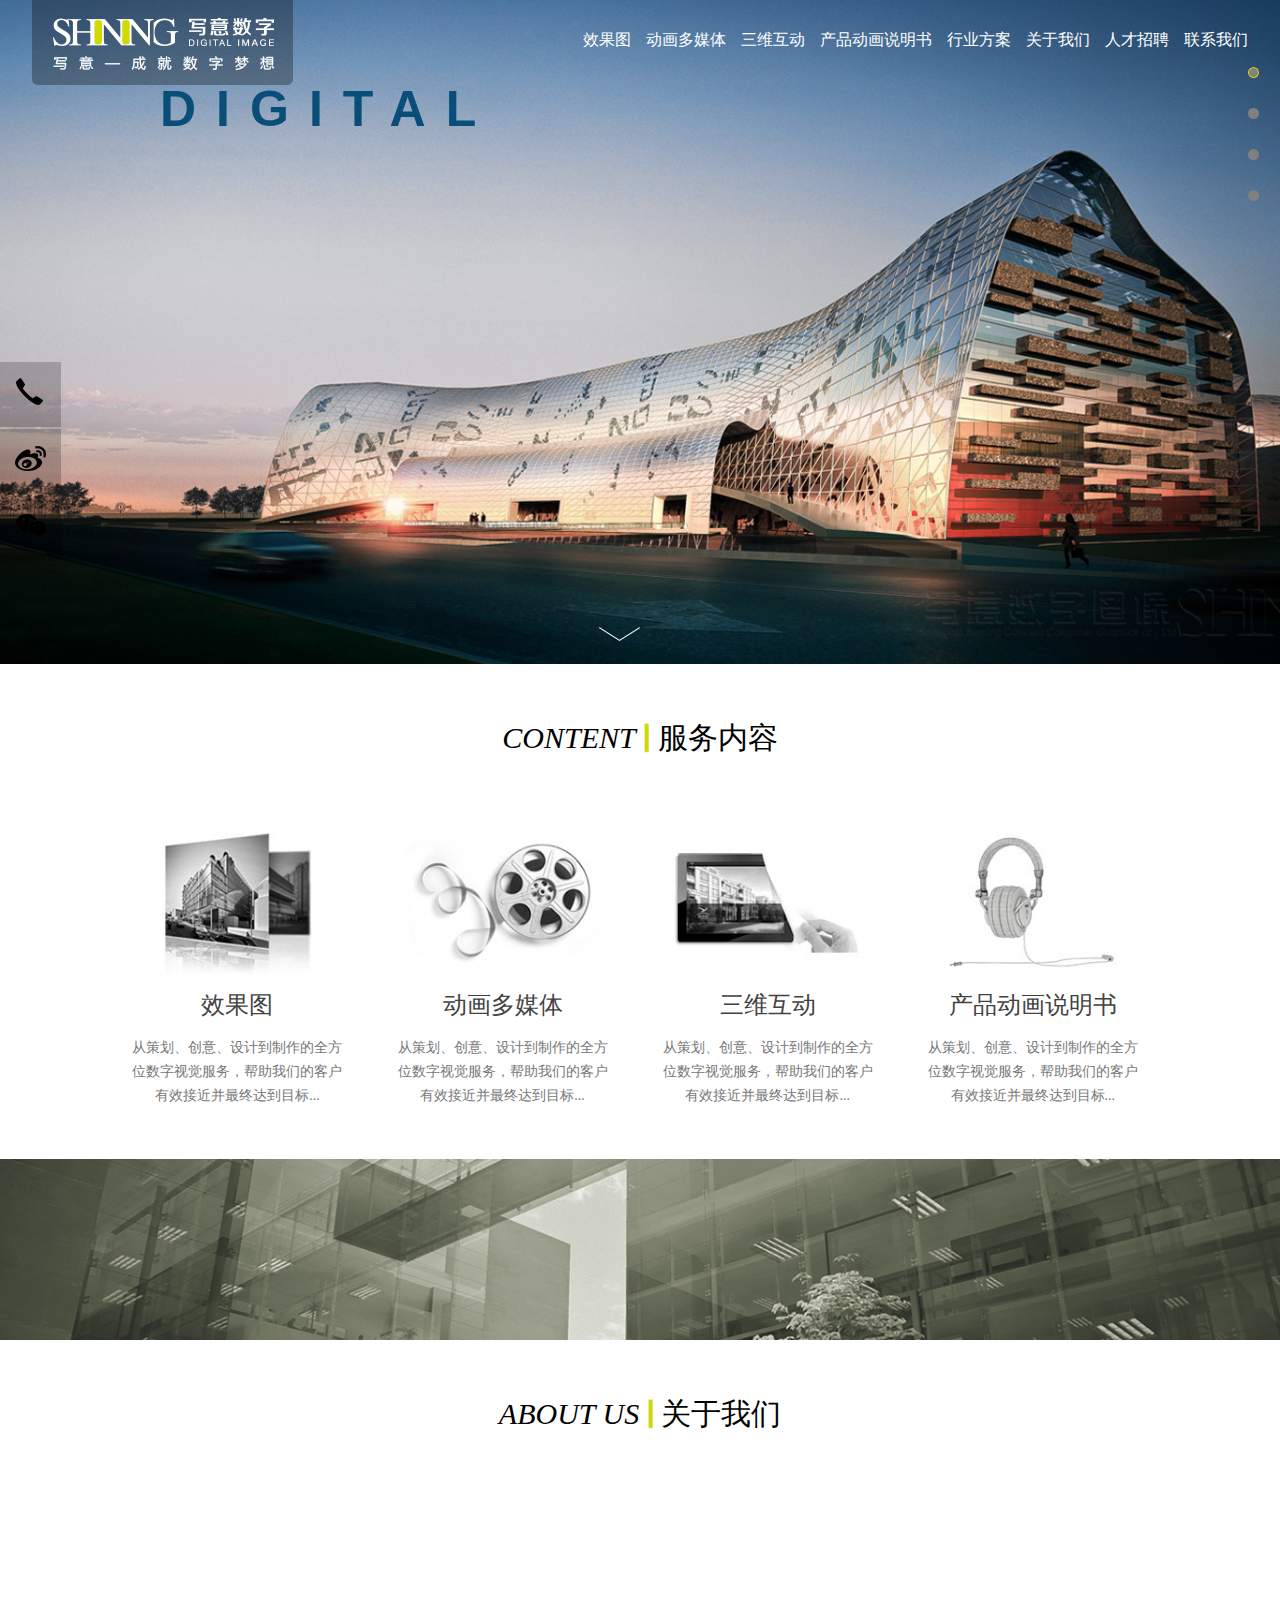
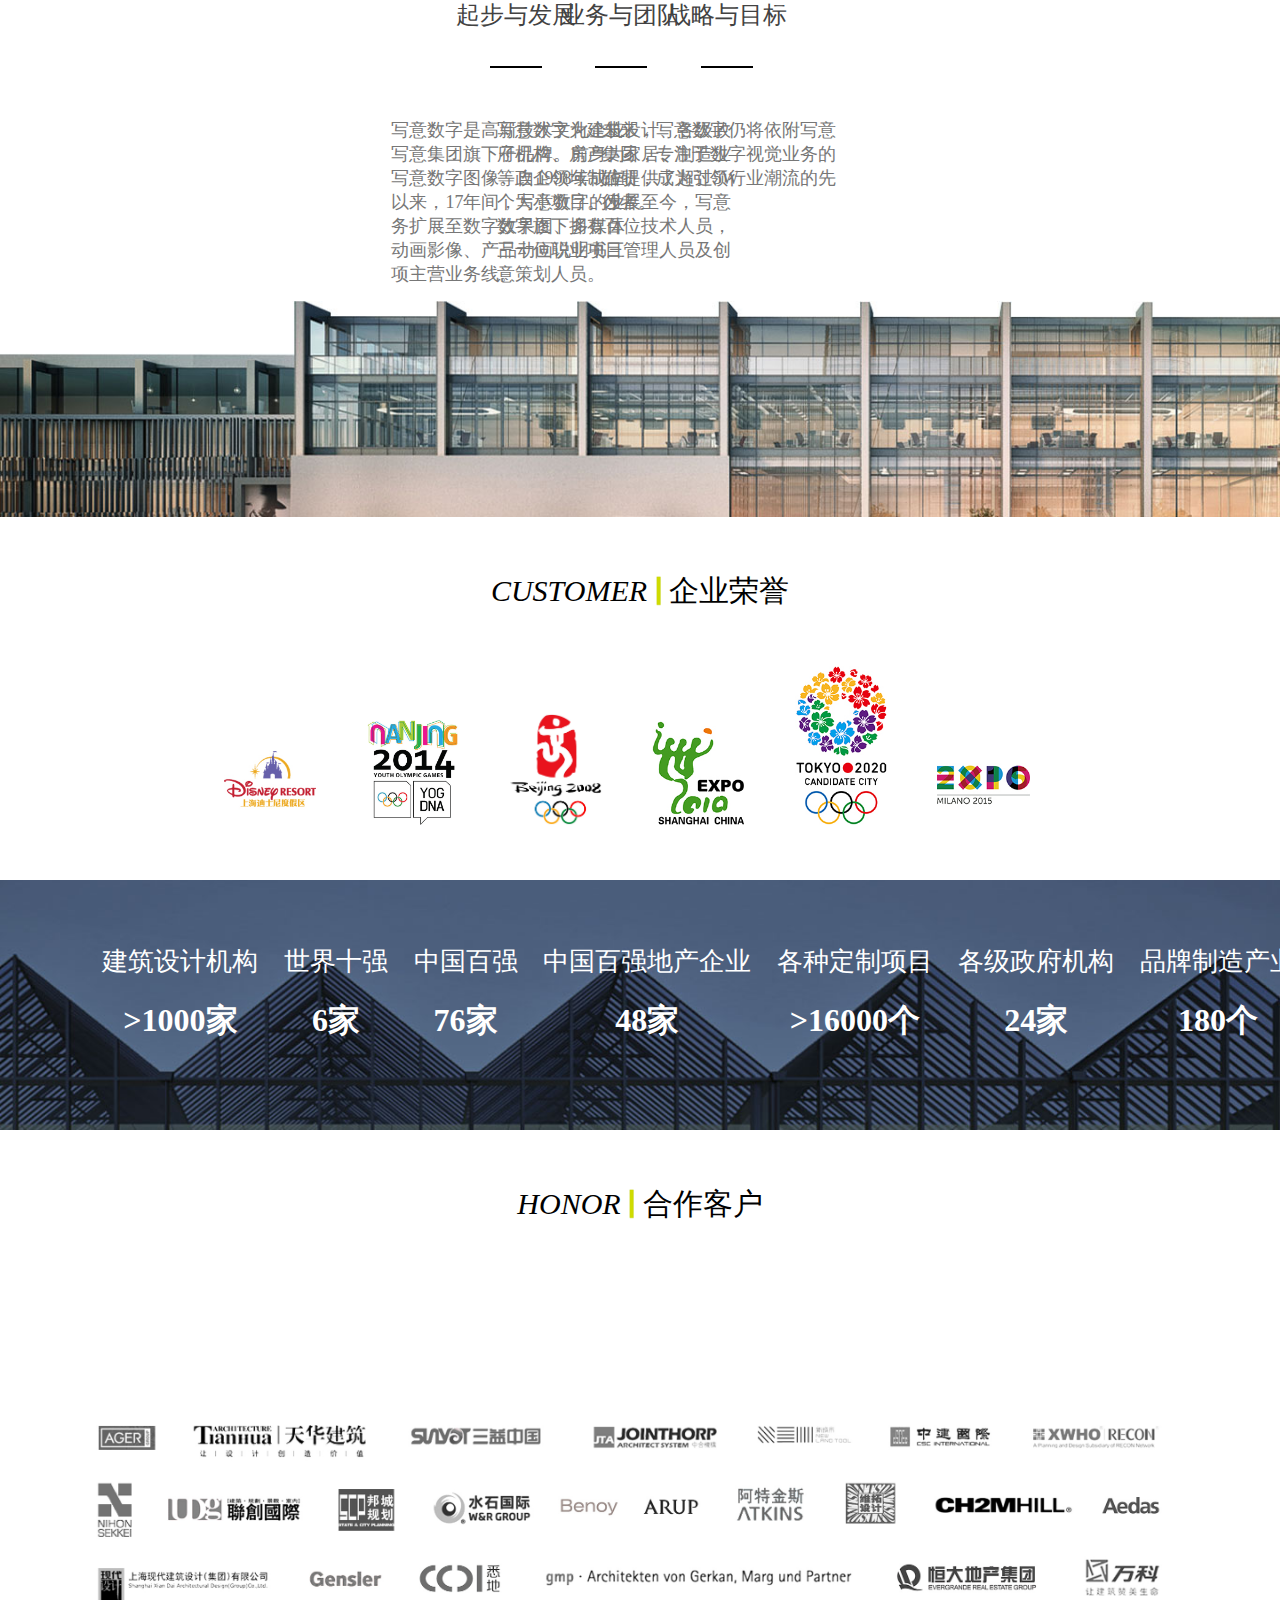
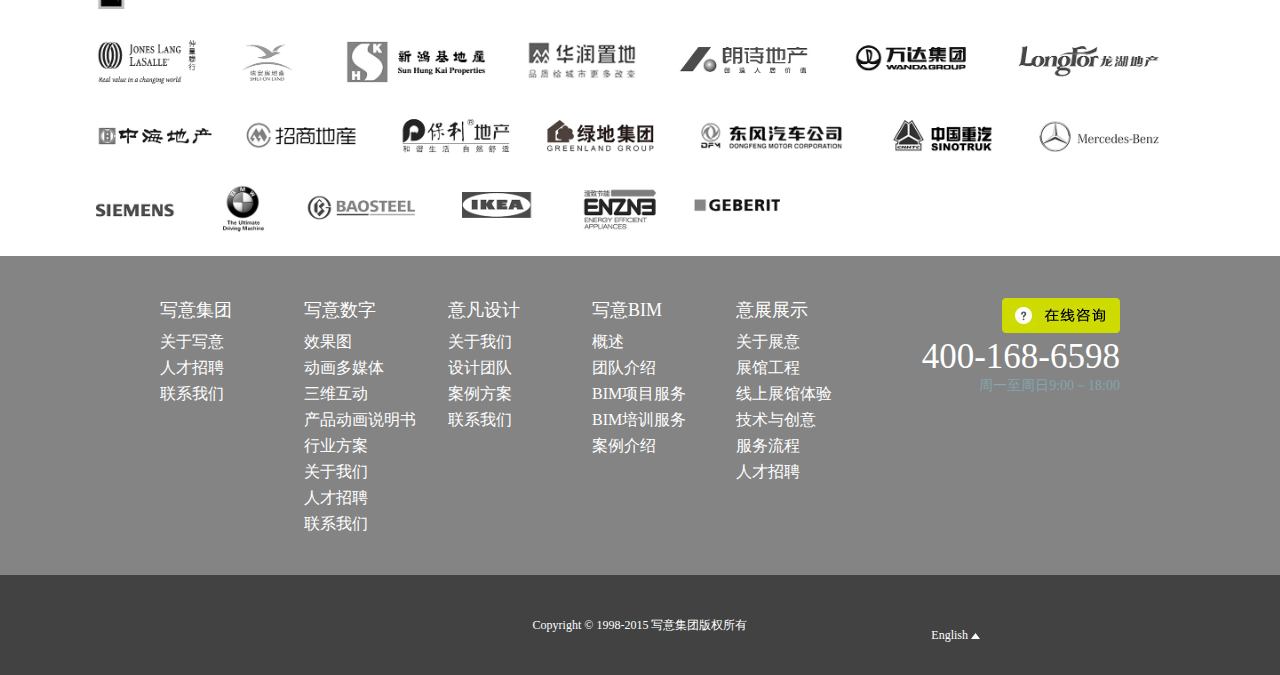
<file: index.html>
<!DOCTYPE html>
<html lang="en">
<head>
	<meta charset="UTF-8">
	<title>写意数字</title>
	<link rel="stylesheet" type="text/css" href="css/index_style.css">
</head>
<body>
	<div id="wrap">
		<!-- 导航页 -->
		<div id="banner_wrap">
			<!-- 图片 -->
			<div id="banner">
				<a class="banner_a_opac">
					<img src="images1/banner.jpg">
				</a>
				<a>
					<img src="images1/banner.jpg">
				</a>
				<a>
					<img src="images1/banner.jpg">
				</a>
				<a>
					<img src="images1/banner.jpg">
				</a>
			</div>
			<!-- 文字logo -->
			<div id="logo_text">
				<span class="aniw">DIGITAL</span>
			</div>
			<!-- 右边按钮 -->
			<ul id="btn">
				<li class="btn_select"></li>
				<li></li>
				<li></li>
				<li></li>
			</ul>
			<!-- 导航栏 -->
			<div id="nav_wrap">
				<a href="index.html">
					<img src="images1/logo.png">
				</a>
				<ul class="nav">
					<li><a href="affect.html">效果图</a></li>
					<li><a href="animation.html">动画多媒体</a></li>
					<li><a href="interaction.html">三维互动</a></li>
					<li><a href="specification.html">产品动画说明书</a></li>
					<li><a href="scheme.html">行业方案</a></li>
					<li><a href="http://5.xieyibim.applinzi.com/about.html">关于我们</a></li>
					<li><a href="http://5.xieyibim.applinzi.com/recruitment.html">人才招聘</a></li>
					<li><a href="http://5.xieyibim.applinzi.com/contact.html">联系我们</a></li>
				</ul>
				<!-- 隐藏导航栏 -->
				<div id="meno">
					<img src="images1/nav.png">
					<ul class="meno_nav">
					<li><a href="affect.html">效果图</a></li>
					<li><a href="animation.html">动画多媒体</a></li>
					<li><a href="interaction.html">三维互动</a></li>
					<li><a href="specification.html">产品动画说明书</a></li>
					<li><a href="scheme.html">行业方案</a></li>
					<li><a href="http://5.xieyibim.applinzi.com/about.html">关于我们</a></li>
					<li><a href="http://5.xieyibim.applinzi.com/recruitment.html">人才招聘</a></li>
					<li><a href="http://5.xieyibim.applinzi.com/contact.html">联系我们</a></li>
				</ul>
				</div>
			</div>
			<!-- 下标箭头 -->
		<div id="foot">
			<img src="images1/to_bottom.png">
		</div>
		</div>
		<!-- 联系我们 -->
		<div id="fiext">
			<ul>
				<li>
					<img src="images1/contact_01.png">
					<div class="box">
						<div id="box_t"></div>
						<div id="box_h">
							<span>联系我们</span>
							<div id="guanbi">
								<img src="images1/guanbi.jpg">
							</div>
						</div>
						<div id="box_m">
							<form>
								<p>
								<input type="text" value="姓名*：">
								</p>
								<p>
								<input type="text" value="固定电话：">
								</p>
								<p>
								<input type="text" value="手机号：">
								</p>
								<p>
								<input type="text" value="电子邮件：">
								</p>
								<p>
									<textarea></textarea>
								</p>
							</form>
							<div id="fasong">
								<img src="images1/button.jpg">
							</div>
						</div>
					</div>
				</li>
				<li>
					<img src="images1/contact_02.png">
					<div class="box">
						<div id="box_t"></div>
						<div id="box_h">
							<span>联系我们</span>
							<div id="guanbi">
								<img src="images1/guanbi.jpg">
							</div>
						</div>
						<div id="ewm1">
							<img src="imgs1/qr.png">
						</div>
					</div>
				</li>
				<li>
					<img src="images1/contact_03.png">
					<div class="box">
						<div id="box_t"></div>
						<div id="box_h">
							<span>联系我们</span>
							<div id="guanbi">
								<img src="images1/guanbi.jpg">
							</div>
						</div>
						<div id="ewm2">
							<img src="imgs1/wx.jpg">
						</div>
					</div>
				</li>
			</ul>
		</div>
		
		<!-- 服务内容 -->
		<div id="con_wrap" class="con_wrap">
			<div id="content">
				<span class="span1">
					<em>CONTENT</em>
					<img src="images1/title_bg.jpg">
					服务内容
				</span>
				<ul id="fw">
					<li class="last">
						<a href="">
							<img src="imgs2/s_item1.jpg">
							<img src="imgs2/s_item11.jpg" class="imgs">
							<span>效果图</span>
							<p>从策划、创意、设计到制作的全方位数字视觉服务，帮助我们的客户有效接近并最终达到目标...
							</p>
						</a>
					</li>
					<li class="last">
						<a href="">
							<img src="imgs2/s_item2.jpg">
							<img src="imgs2/s_item22.jpg" class="imgs">
						
							<span>动画多媒体</span>
							<p>从策划、创意、设计到制作的全方位数字视觉服务，帮助我们的客户有效接近并最终达到目标...
							</p>
						</a>
					</li>
					<li class="last">
						<a href="">
							<img src="imgs2/s_item3.jpg">
							<img src="imgs2/s_item33.jpg" class="imgs">
						
							<span>三维互动</span>
							<p>从策划、创意、设计到制作的全方位数字视觉服务，帮助我们的客户有效接近并最终达到目标...
							</p>
						</a>
					</li>
					<li class="last">
						<a href="">
							<img src="imgs2/s_item4.jpg">
							<img src="imgs2/s_item44.jpg" class="imgs">
						
							<span>产品动画说明书</span>
							<p>从策划、创意、设计到制作的全方位数字视觉服务，帮助我们的客户有效接近并最终达到目标...
							</p>
						</a>
					</li>
				</ul>
			</div>
			<div id="contents">
				<img src="images1/tu_01.jpg">
			</div>
		</div>
		<!-- 关于我们 -->
		<div id="con_wrap" class="con_wrap">
			<div id="content">
				<span class="span1">
					<em>ABOUT US</em>
					<img src="images1/title_bg.jpg">
					关于我们
				</span>
				<ul id="gy">
					<li>
						<a href="">
							<span>起步与发展</span>
						</a>
							<div class="link"></div>
							<p>写意数字是高新技术文化企业写意集团旗下子品牌。前身为写意数字图像。自1998年成立以来，17年间，写意数字的业务扩展至数字效果图、多媒体动画影像、产品动画说明书三项主营业务线。
							</p>
					
					</li>
					<li>
						<a href="">
							<span>业务与团队</span>
						</a>
						<div class="link"></div>
							<p>写意数字为建筑设计、各级政府机构、房产、家居、制造业等政企领域制作提供了超过5W个大小项目。发展至今，写意数字旗下拥有百位技术人员，三十位职业项目管理人员及创意策划人员。
							</p>
					</li>
					<li>
						<a href="">
							<span>战略与目标</span>
						</a>
						<div class="link"></div>
							<p>未来，写意数字仍将依附写意集团，专注于数字视觉业务的钻研，成为引领行业潮流的先行者。
							</p>
						
					</li>
				</ul>
			</div>
			<div id="contents">
				<img src="images1/tu_02.jpg">
			</div>
		</div>
		<!-- 企业荣誉 -->
		<div id="con_wrap" class="con_wrap">
			<div id="content">
				<span class="span1">
					<em>CUSTOMER</em>
					<img src="images1/title_bg.jpg">
					企业荣誉
				</span>
				<ul id="hy">
					<li>
						<img src="images1/hlogo1.jpg"  width="150" height="160">
					</li>
					<li>
						<img src="images1/hlogo2.jpg"  width="150" height="160">
					</li>
					<li>
						<img src="images1/hlogo3.jpg"  width="150" height="160">
					</li>
					<li>
						<img src="images1/hlogo4.jpg"  width="150" height="160">
					</li>
					<li>
						<img src="images1/hlogo5.jpg" width="150" height="160">
					</li>
					<li>
						<img src="images1/hlogo6.jpg" width="150" height="160">
					</li>
				</ul>
			</div>
			<div id="contents">
				<img src="images1/tu_03.jpg">
				<ul>
					<li><p>建筑设计机构</p>
						<span>>1000家</span>
					</li>
					<li><p>世界十强</p>
						<span>6家</span>
					</li>
					<li><p>中国百强</p>
						<span>76家</span>
					</li>
					<li><p>中国百强地产企业</p>
						<span>48家</span>
					</li>
					<li><p>各种定制项目</p>
						<span>>16000个</span>
					</li>
					<li><p>各级政府机构</p>
						<span>24家</span>
					</li>
					<li><p>品牌制造产业</p>
						<span>180个</span>
					</li>
				</ul>
			</div>
		</div>
		<!-- 合作客户 -->
		<div id="con_wrap" class="con_wrap">
			<div id="content">
				<span class="span1">
					<em>HONOR</em>
					<img src="images1/title_bg.jpg">
					合作客户
				</span>
			<div id="contents3">
				<img src="images1/logo_pic.jpg">
			</div>
			</div>
		</div>
		<!-- 尾部 -->
		<div id="footer">
			<div id="footer_con">
				
				<dl>
					<dt><a href="###">写意集团</a></dt>
					<dd><a href="###">关于写意</a></dd>
					<dd><a href="###">人才招聘</a></dd>
					<dd><a href="###">联系我们</a></dd>
				</dl>
				
				<dl>
					<dt><a href="index.html">写意数字</a></dt>
					<dd><a href="affect.html">效果图</a></dd>
					<dd><a href="animation.html">动画多媒体</a></dd>
					<dd><a href="interaction.html">三维互动</a></dd>
					<dd><a href="specification.html">产品动画说明书</a></dd>
					<dd><a href="scheme.html">行业方案</a></dd>
					<dd><a href="###">关于我们</a></dd>
					<dd><a href="###">人才招聘</a></dd>
					<dd><a href="###">联系我们</a></dd>
				</dl>
				
				<dl>
					<dt><a href="###">意凡设计</a></dt>
					<dd><a href="###">关于我们</a></dd>
					<dd><a href="###">设计团队</a></dd>
					<dd><a href="###">案例方案</a></dd>
					<dd><a href="###">联系我们</a></dd>
				</dl>
				
				<dl>
					<dt><a href="###">写意BIM</a></dt>
					<dd><a href="###">概述</a></dd>
					<dd><a href="###">团队介绍</a></dd>
					<dd><a href="###">BIM项目服务</a></dd>
					<dd><a href="###">BIM培训服务</a></dd>
					<dd><a href="###">案例介绍</a></dd>
				</dl> 
				
				<dl> 
					<dt><a href="###">意展展示</a></dt>
					<dd><a href="###">关于展意</a></dd>
					<dd><a href="###">展馆工程</a></dd>
					<dd><a href="###">线上展馆体验</a></dd>
					<dd><a href="###">技术与创意</a></dd>
					<dd><a href="###">服务流程</a></dd>
					<dd><a href="###">人才招聘</a></dd>
				</dl>
				<div id="footer_r">
					<img src="images1/zixun.jpg">
					<span>400-168-6598</span>
					<p>周一至周日9:00－18:00</p>
				</div>
			</div>
			<div id="footer_btn">
					<img src="images1/top.png">
			</div>
		</div> 
		<div id="copyright">
			<p>Copyright © 1998-2015 写意集团版权所有</p>
			<div>
				<a href="">
					English
					<img src="images1/qiehuan.jpg">
				</a>
			</div>
		</div>
	</div>
	
</body>
<script type="text/javascript" src="js/jquery-3.1.1.min.js"></script>
<script type="text/javascript" src="js/index.js"></script>
</html>
</file>
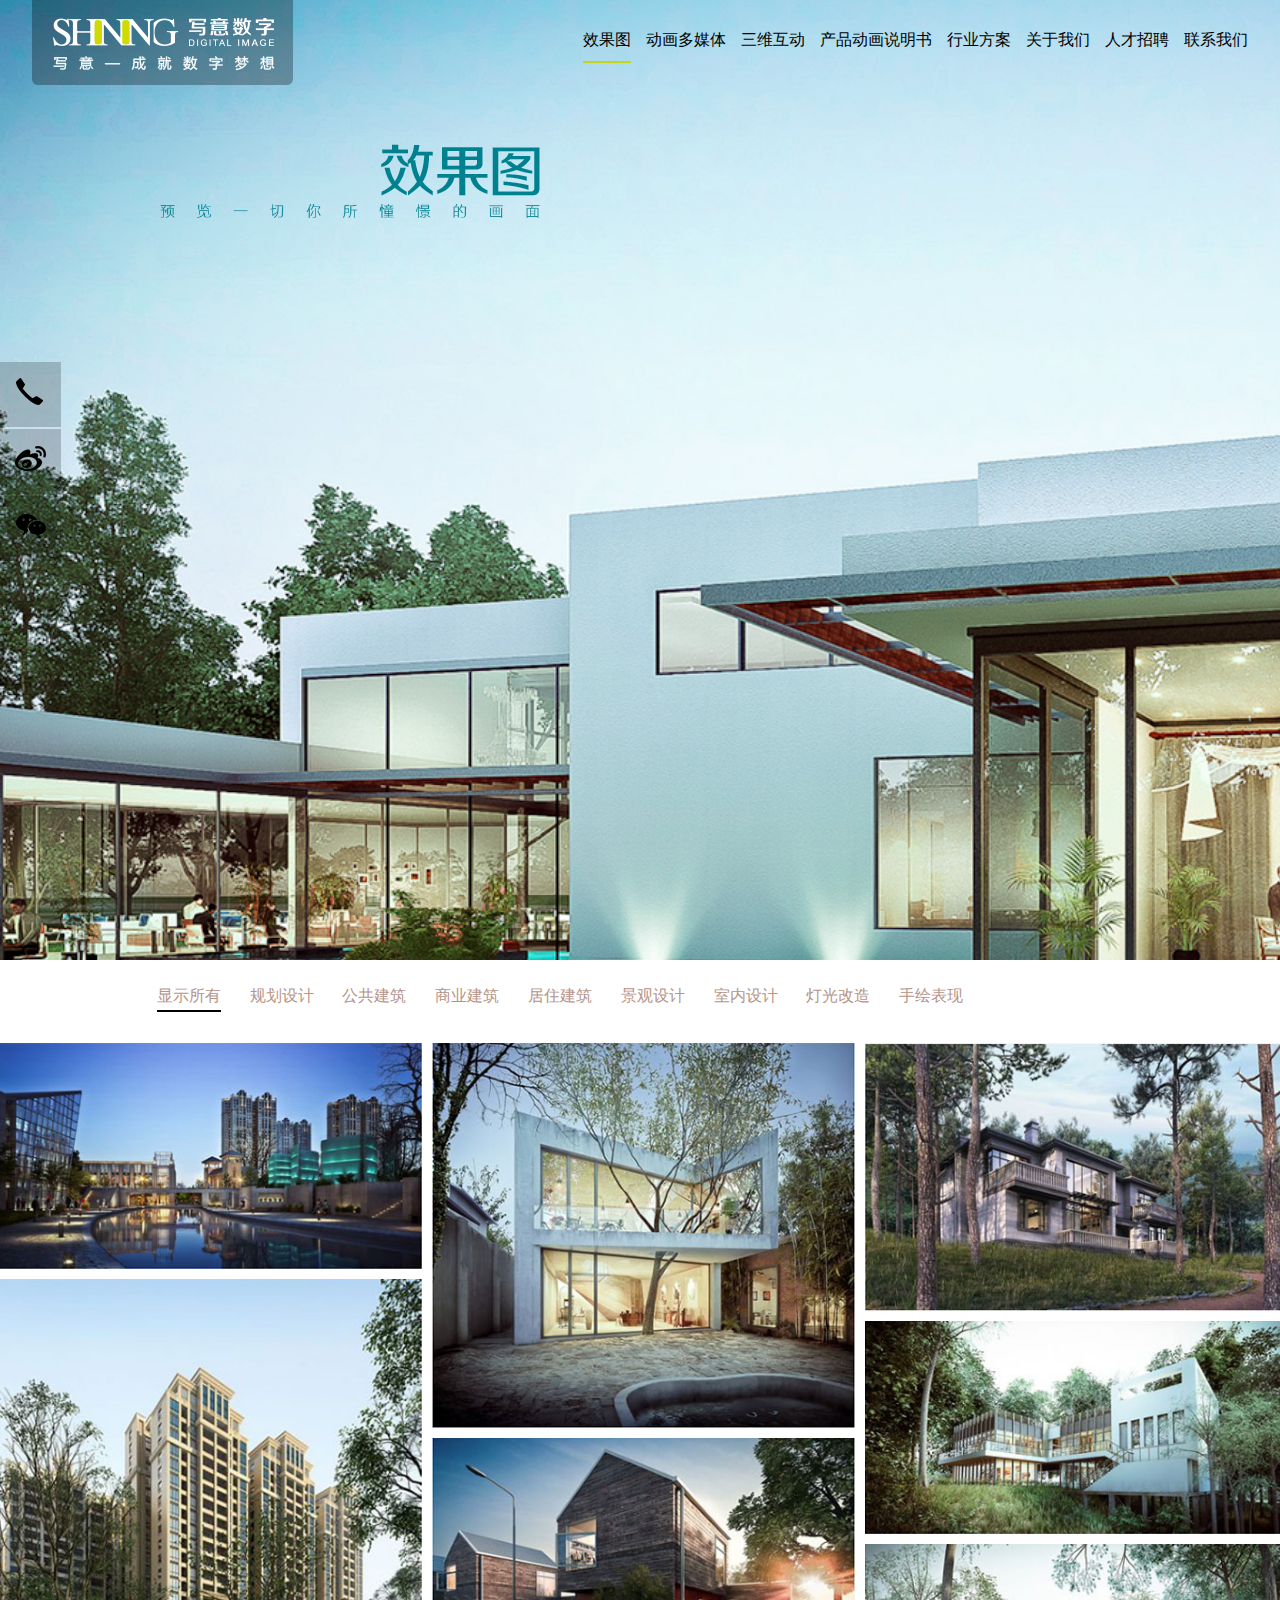
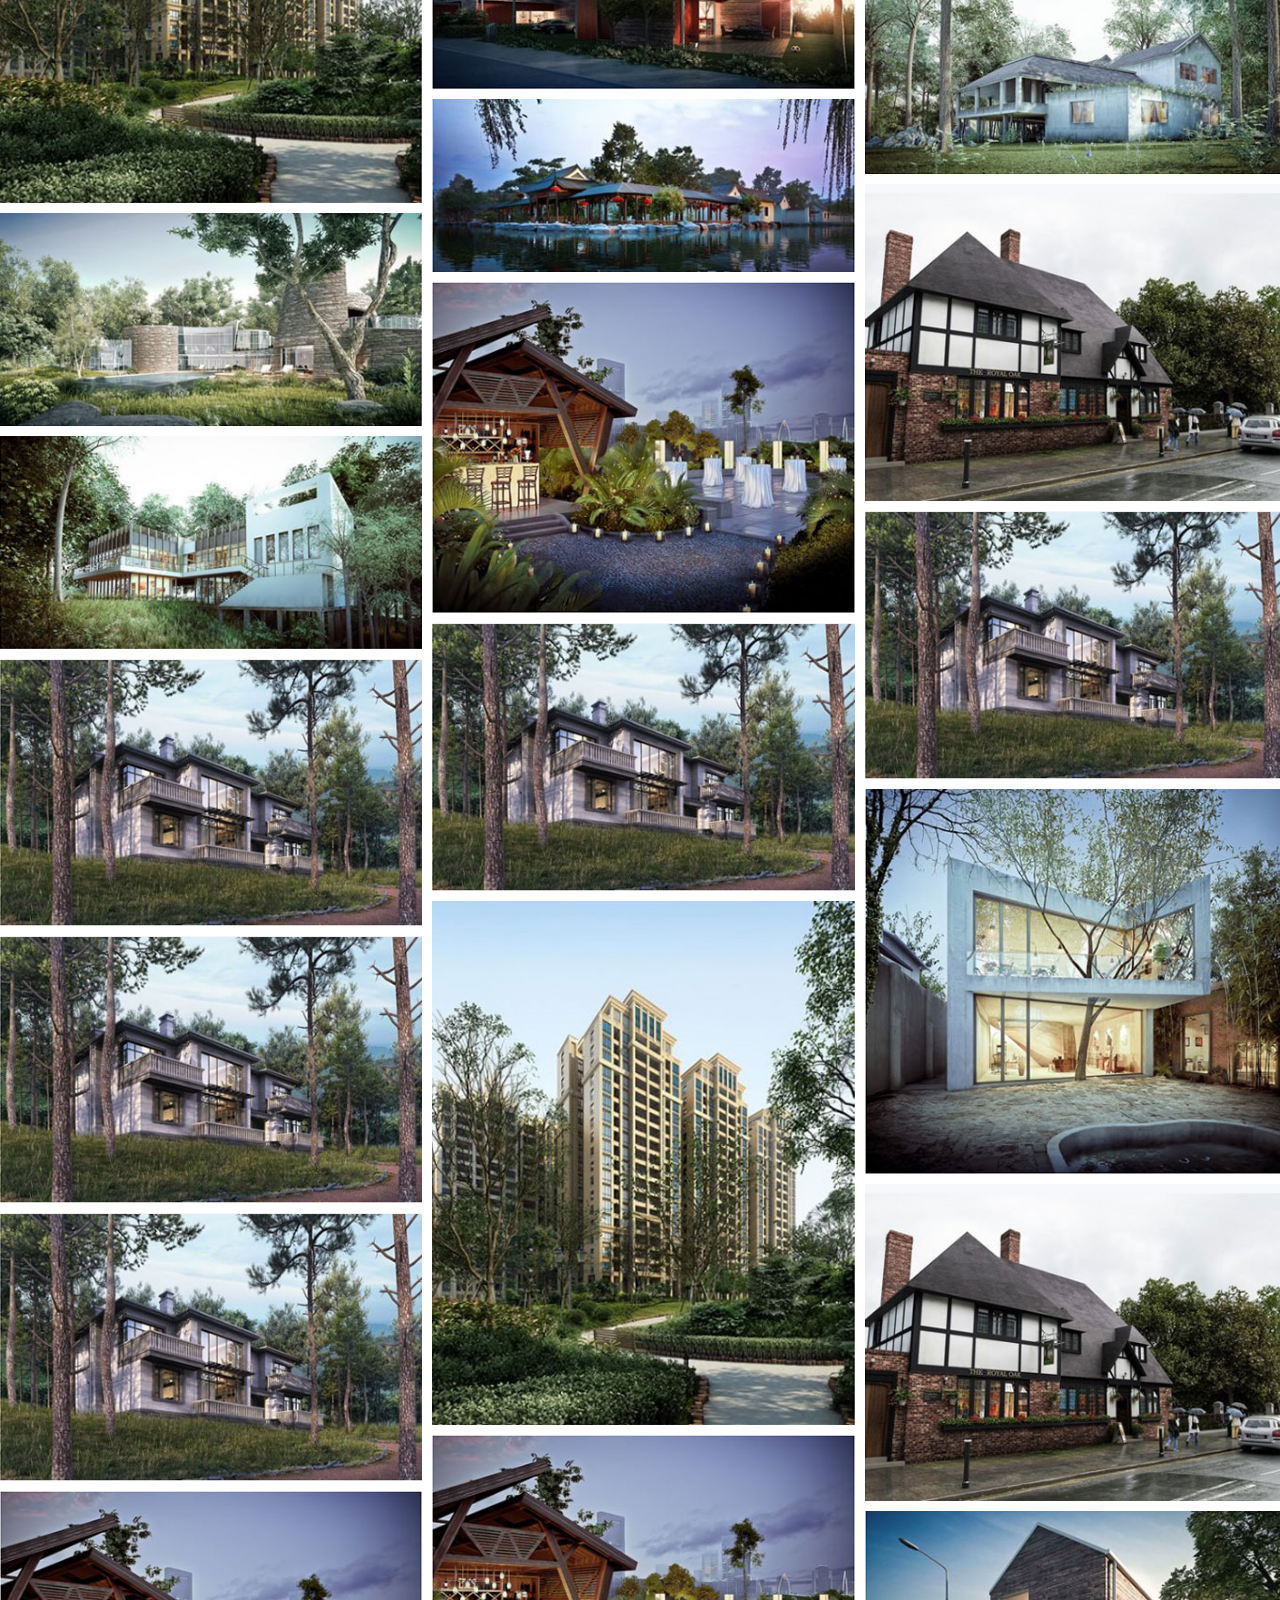
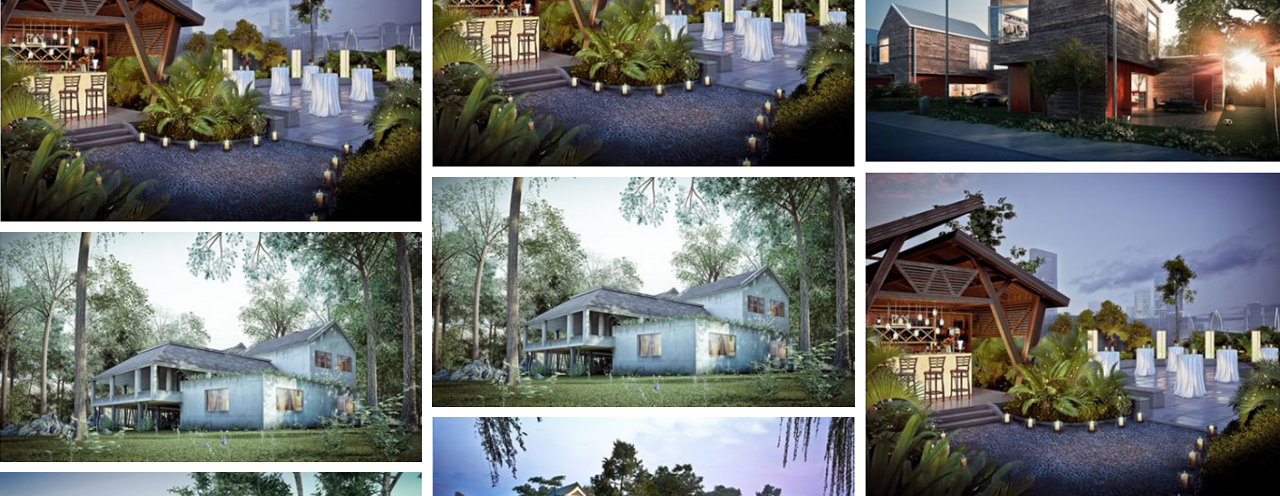
<file: affect.html>
<!DOCTYPE html>
<html lang="en">
<head>
	<meta charset="UTF-8">
	<title>效果图</title>
	<link rel="stylesheet" type="text/css" href="css/affect.css">
</head>
<body>
	<div id="wrap">
		<!-- 导航页 -->
		<div id="banner_wrap">
			<!-- 图片 -->
			<div id="banner">
				<a>
					<img src="images1/aff_banner.jpg">
				</a>
			</div>
			<!-- 文字logo -->
			<div id="logo_text">
				<div>
					<p class="aniw">
						<img src="images1/xgt1.png">
						<img src="images1/xgt2.png">
						<img src="images1/xgt3.png">
					</p>
					<img src="images1/xgt_con.png" class="img1">
				</div>
			</div>
			<!-- 导航栏 -->
			<div id="nav_wrap">
				<a href="index.html">
					<img src="images1/logo.png">
				</a>
				<ul class="nav">
					<li><a href="affect.html">效果图</a></li>
					<li><a href="animation.html">动画多媒体</a></li>
					<li><a href="interaction.html">三维互动</a></li>
					<li><a href="specification.html">产品动画说明书</a></li>
					<li><a href="scheme.html">行业方案</a></li>
					<li><a href="http://5.xieyibim.applinzi.com/about.html">关于我们</a></li>
					<li><a href="http://5.xieyibim.applinzi.com/recruitment.html">人才招聘</a></li>
					<li><a href="http://5.xieyibim.applinzi.com/contact.html">联系我们</a></li>
				</ul>
				<!-- 隐藏导航栏 -->
				<div id="meno">
					<img src="images1/nav.png">
					<ul class="meno_nav">
					<li><a href="affect.html">效果图</a></li>
					<li><a href="animation.html">动画多媒体</a></li>
					<li><a href="interaction.html">三维互动</a></li>
					<li><a href="specification.html">产品动画说明书</a></li>
					<li><a href="scheme.html">行业方案</a></li>
					<li><a href="http://5.xieyibim.applinzi.com/about.html">关于我们</a></li>
					<li><a href="http://5.xieyibim.applinzi.com/recruitment.html">人才招聘</a></li>
					<li><a href="http://5.xieyibim.applinzi.com/contact.html">联系我们</a></li>
				</ul>
				</div>
			</div>
		</div>
		<!-- 联系我们 -->
		<div id="fiext">
			<ul>
				<li>
					<img src="images1/contact_01.png">
					<div class="box">
						<div id="box_t"></div>
						<div id="box_h">
							<span>联系我们</span>
							<div id="guanbi">
								<img src="images1/guanbi.jpg">
							</div>
						</div>
						<div id="box_m">
							<form>
								<p>
								<input type="text" value="姓名*：">
								</p>
								<p>
								<input type="text" value="固定电话：">
								</p>
								<p>
								<input type="text" value="手机号：">
								</p>
								<p>
								<input type="text" value="电子邮件：">
								</p>
								<p>
									<textarea></textarea>
								</p>
							</form>
							<div id="fasong">
								<img src="images1/button.jpg">
							</div>
						</div>
					</div>
				</li>
				<li>
					<img src="images1/contact_02.png">
					<div class="box">
						<div id="box_t"></div>
						<div id="box_h">
							<span>联系我们</span>
							<div id="guanbi">
								<img src="images1/guanbi.jpg">
							</div>
						</div>
						<div id="ewm1">
							<img src="imgs1/qr.png">
						</div>
					</div>
				</li>
				<li>
					<img src="images1/contact_03.png">
					<div class="box">
						<div id="box_t"></div>
						<div id="box_h">
							<span>联系我们</span>
							<div id="guanbi">
								<img src="images1/guanbi.jpg">
							</div>
						</div>
						<div id="ewm2">
							<img src="imgs1/wx.jpg">
						</div>
					</div>
				</li>
			</ul>
		</div>
		<!-- 筛选 -->
		<div id="tab">
			<ul>
				<li class="black"><a href="###" date-tab="date0" >显示所有</a></li>
				<li><a href="###" date-tab="date1">规划设计</a></li>
				<li><a href="###" date-tab="date2">公共建筑</a></li>
				<li><a href="###" date-tab="date3">商业建筑</a></li>
				<li><a href="###" date-tab="date4">居住建筑</a></li>
				<li><a href="###" date-tab="date5">景观设计</a></li>
				<li><a href="###" date-tab="date6">室内设计</a></li>
				<li><a href="###" date-tab="date7">灯光改造</a></li>
				<li><a href="###" date-tab="date8">手绘表现</a></li>
			</ul>
		</div>
		<!-- 瀑布流 -->
		<div id="fade">
			<div class="fox" date="date1">
				<a href="###">
					<img src="images1/e1.jpg">
						<div class="mark">             
                			<img src="images1/mask.png" alt=""/>
                		</div>
                		<div class="list_mark"></div>
				</a>
			</div>
			<div class="fox" date="date2">
				<a href="###">
					<img src="images1/e2.jpg">
						<div class="mark">             
                			<img src="images1/mask.png" alt=""/>
                		</div>
                		<div class="list_mark"></div>
				</a>
			</div>
			<div class="fox" date="date3">
				<a href="###">
					<img src="images1/e3.jpg">
						<div class="mark">             
                			<img src="images1/mask.png" alt=""/>
                		</div>
                		<div class="list_mark"></div>
				</a>
			</div>
			<div class="fox" date="date4">
				<a href="###">
					<img src="images1/e4.jpg">
						<div class="mark">             
                			<img src="images1/mask.png" alt=""/>
                		</div>
                		<div class="list_mark"></div>
				</a>
			</div>
			<div class="fox" date="date5">
				<a href="###">
					<img src="images1/e5.jpg">
						<div class="mark">             
                			<img src="images1/mask.png" alt=""/>
                		</div>
                		<div class="list_mark"></div>
				</a>
			</div>
			<div class="fox" date="date6">
				<a href="###">
					<img src="images1/e6.jpg">
						<div class="mark">             
                			<img src="images1/mask.png" alt=""/>
                		</div>
                		<div class="list_mark"></div>
				</a>
			</div>
			<div class="fox" date="date7">
				<a href="###">
					<img src="images1/e7.jpg">
						<div class="mark">             
                			<img src="images1/mask.png" alt=""/>
                		</div>
                		<div class="list_mark"></div>
				</a>
			</div>
			<div class="fox" date="date8">
				<a href="###">
					<img src="images1/e8.jpg">
						<div class="mark">             
                			<img src="images1/mask.png" alt=""/>
                		</div>
                		<div class="list_mark"></div>
				</a>
			</div>
			<div class="fox" date="date1">
				<a href="###">
					<img src="images1/e9.jpg">
						<div class="mark">             
                			<img src="images1/mask.png" alt=""/>
                		</div>
                		<div class="list_mark"></div>
				</a>
			</div>
			<div class="fox" date="date2">
				<a href="###">
					<img src="images1/e10.jpg">
						<div class="mark">             
                			<img src="images1/mask.png" alt=""/>
                		</div>
                		<div class="list_mark"></div>
				</a>
			</div>
			<div class="fox" date="date2">
				<a href="###">
					<img src="images1/e11.jpg">
						<div class="mark">             
                			<img src="images1/mask.png" alt=""/>
                		</div>
                		<div class="list_mark"></div>
				</a>
			</div>
			<div class="fox" date="date5">
				<a href="###">
					<img src="images1/e5.jpg">
						<div class="mark">             
                			<img src="images1/mask.png" alt=""/>
                		</div>
                		<div class="list_mark"></div>
				</a>
			</div>
			<div class="fox" date="date3">
				<a href="###">
					<img src="images1/e3.jpg">
						<div class="mark">             
                			<img src="images1/mask.png" alt=""/>
                		</div>
                		<div class="list_mark"></div>
				</a>
			</div>
			<div class="fox" date="date2">
				<a href="###">
					<img src="images1/e3.jpg">
						<div class="mark">             
                			<img src="images1/mask.png" alt=""/>
                		</div>
                		<div class="list_mark"></div>
				</a>
			</div>
			<div class="fox" date="date2">
				<a href="###">
					<img src="images1/e3.jpg">
						<div class="mark">             
                			<img src="images1/mask.png" alt=""/>
                		</div>
                		<div class="list_mark"></div>
				</a>
			</div>
			<div class="fox" date="date2">
				<a href="###">
					<img src="images1/e2.jpg">
						<div class="mark">             
                			<img src="images1/mask.png" alt=""/>
                		</div>
                		<div class="list_mark"></div>
				</a>
			</div>
			<div class="fox" date="date4">
				<a href="###">
					<img src="images1/e4.jpg">
						<div class="mark">             
                			<img src="images1/mask.png" alt=""/>
                		</div>
                		<div class="list_mark"></div>
				</a>
			</div>
			<div class="fox" date="date3">
				<a href="###">
					<img src="images1/e3.jpg">
						<div class="mark">             
                			<img src="images1/mask.png" alt=""/>
                		</div>
                		<div class="list_mark"></div>
				</a>
			</div>
			<div class="fox" date="date4">
				<a href="###">
					<img src="images1/e9.jpg">
						<div class="mark">             
                			<img src="images1/mask.png" alt=""/>
                		</div>
                		<div class="list_mark"></div>
				</a>
			</div>
			<div class="fox" date="date3">
				<a href="###">
					<img src="images1/e3.jpg">
						<div class="mark">             
                			<img src="images1/mask.png" alt=""/>
                		</div>
                		<div class="list_mark"></div>
				</a>
			</div>
			<div class="fox" date="date1">
				<a href="###">
					<img src="images1/e11.jpg">
						<div class="mark">             
                			<img src="images1/mask.png" alt=""/>
                		</div>
                		<div class="list_mark"></div>
				</a>
			</div>
			<div class="fox" date="date3">
				<a href="###">
					<img src="images1/e11.jpg">
						<div class="mark">             
                			<img src="images1/mask.png" alt=""/>
                		</div>
                		<div class="list_mark"></div>
				</a>
			</div>
			<div class="fox" date="date6">
				<a href="###">
					<img src="images1/e6.jpg">
						<div class="mark">             
                			<img src="images1/mask.png" alt=""/>
                		</div>
                		<div class="list_mark"></div>
				</a>
			</div>
			<div class="fox" date="date3">
				<a href="###">
					<img src="images1/e11.jpg">
						<div class="mark">             
                			<img src="images1/mask.png" alt=""/>
                		</div>
                		<div class="list_mark"></div>
				</a>
			</div>
			<div class="fox" date="date7">
				<a href="###">
					<img src="images1/e7.jpg">
						<div class="mark">             
                			<img src="images1/mask.png" alt=""/>
                		</div>
                		<div class="list_mark"></div>
				</a>
			</div>
			<div class="fox" date="date3">
				<a href="###">
					<img src="images1/e7.jpg">
						<div class="mark">             
                			<img src="images1/mask.png" alt=""/>
                		</div>
                		<div class="list_mark"></div>
				</a>
			</div>
			<div class="fox" date="date2">
				<a href="###">
					<img src="images1/e8.jpg">
						<div class="mark">             
                			<img src="images1/mask.png" alt=""/>
                		</div>
                		<div class="list_mark"></div>
				</a>
			</div>
			<div class="fox" date="date2">
				<a href="###">
					<img src="images1/e10.jpg">
						<div class="mark">             
                			<img src="images1/mask.png" alt=""/>
                		</div>
                		<div class="list_mark"></div>
				</a>
			</div>
			<div class="fox" date="date3">
				<a href="###">
					<img src="images1/e3.jpg">
						<div class="mark">             
                			<img src="images1/mask.png" alt=""/>
                		</div>
                		<div class="list_mark"></div>
				</a>
			</div> 
		</div>
		<!-- 大图 -->
		<div id="vainde">
       		<div class="anibig">
           		<div class="par">
                		<img id="close_btn" src="images1/close.png" alt="" class="imgs1" />
                	<div id="img">
                		
                	</div>
                	<p>室外透视白天</p>
            	</div>
           	 	<div class="left"><img src="images1/left.png" alt="" ></div>
            	<div class="right"><img src="images1/right.png" alt="" ></div>
        	</div>
		</div>
		<!-- 尾部 -->
		<div id="footer">
			<div id="footer_con">
				<!-- ----------- -->
				<dl>
					<dt><a href="###">写意集团</a></dt>
					<dd><a href="###">关于写意</a></dd>
					<dd><a href="###">人才招聘</a></dd>
					<dd><a href="###">联系我们</a></dd>
				</dl>
				<!-- ----------- -->
				<dl>
					<dt><a href="index.html">写意数字</a></dt>
					<dd><a href="affect.html">效果图</a></dd>
					<dd><a href="animation.html">动画多媒体</a></dd>
					<dd><a href="interaction.html">三维互动</a></dd>
					<dd><a href="specification.html">产品动画说明书</a></dd>
					<dd><a href="scheme.html">行业方案</a></dd>
					<dd><a href="###">关于我们</a></dd>
					<dd><a href="###">人才招聘</a></dd>
					<dd><a href="###">联系我们</a></dd>
				</dl>
				<!-- ----------- -->
				<dl>
					<dt><a href="###">意凡设计</a></dt>
					<dd><a href="###">关于我们</a></dd>
					<dd><a href="###">设计团队</a></dd>
					<dd><a href="###">案例方案</a></dd>
					<dd><a href="###">联系我们</a></dd>
				</dl>
				<!-- *********************- -->
				<dl>
					<dt><a href="###">写意BIM</a></dt>
					<dd><a href="###">概述</a></dd>
					<dd><a href="###">团队介绍</a></dd>
					<dd><a href="###">BIM项目服务</a></dd>
					<dd><a href="###">BIM培训服务</a></dd>
					<dd><a href="###">案例介绍</a></dd>
				</dl> 
				<!-- ******************* -->
				<dl> 
					<dt><a href="###">意展展示</a></dt>
					<dd><a href="###">关于展意</a></dd>
					<dd><a href="###">展馆工程</a></dd>
					<dd><a href="###">线上展馆体验</a></dd>
					<dd><a href="###">技术与创意</a></dd>
					<dd><a href="###">服务流程</a></dd>
					<dd><a href="###">人才招聘</a></dd>
				</dl>
				<div id="footer_r">
					<img src="images1/zixun.jpg">
					<span>400-168-6598</span>
					<p>周一至周日9:00－18:00</p>
				</div>
			</div>
			<div id="footer_btn">
					<img src="images1/top.png">
			</div>
		</div>
		<div id="copyright">
			<p>Copyright © 1998-2015 写意集团版权所有</p>
			<div>
				<a href="">
					English
					<img src="images1/qiehuan.jpg">
				</a>
			</div>
		</div>
	</div>
</body>
<script type="text/javascript" src="js/jquery-3.1.1.min.js"></script>
<script type="text/javascript" src="js/affect.js"></script>
</html>
</file>
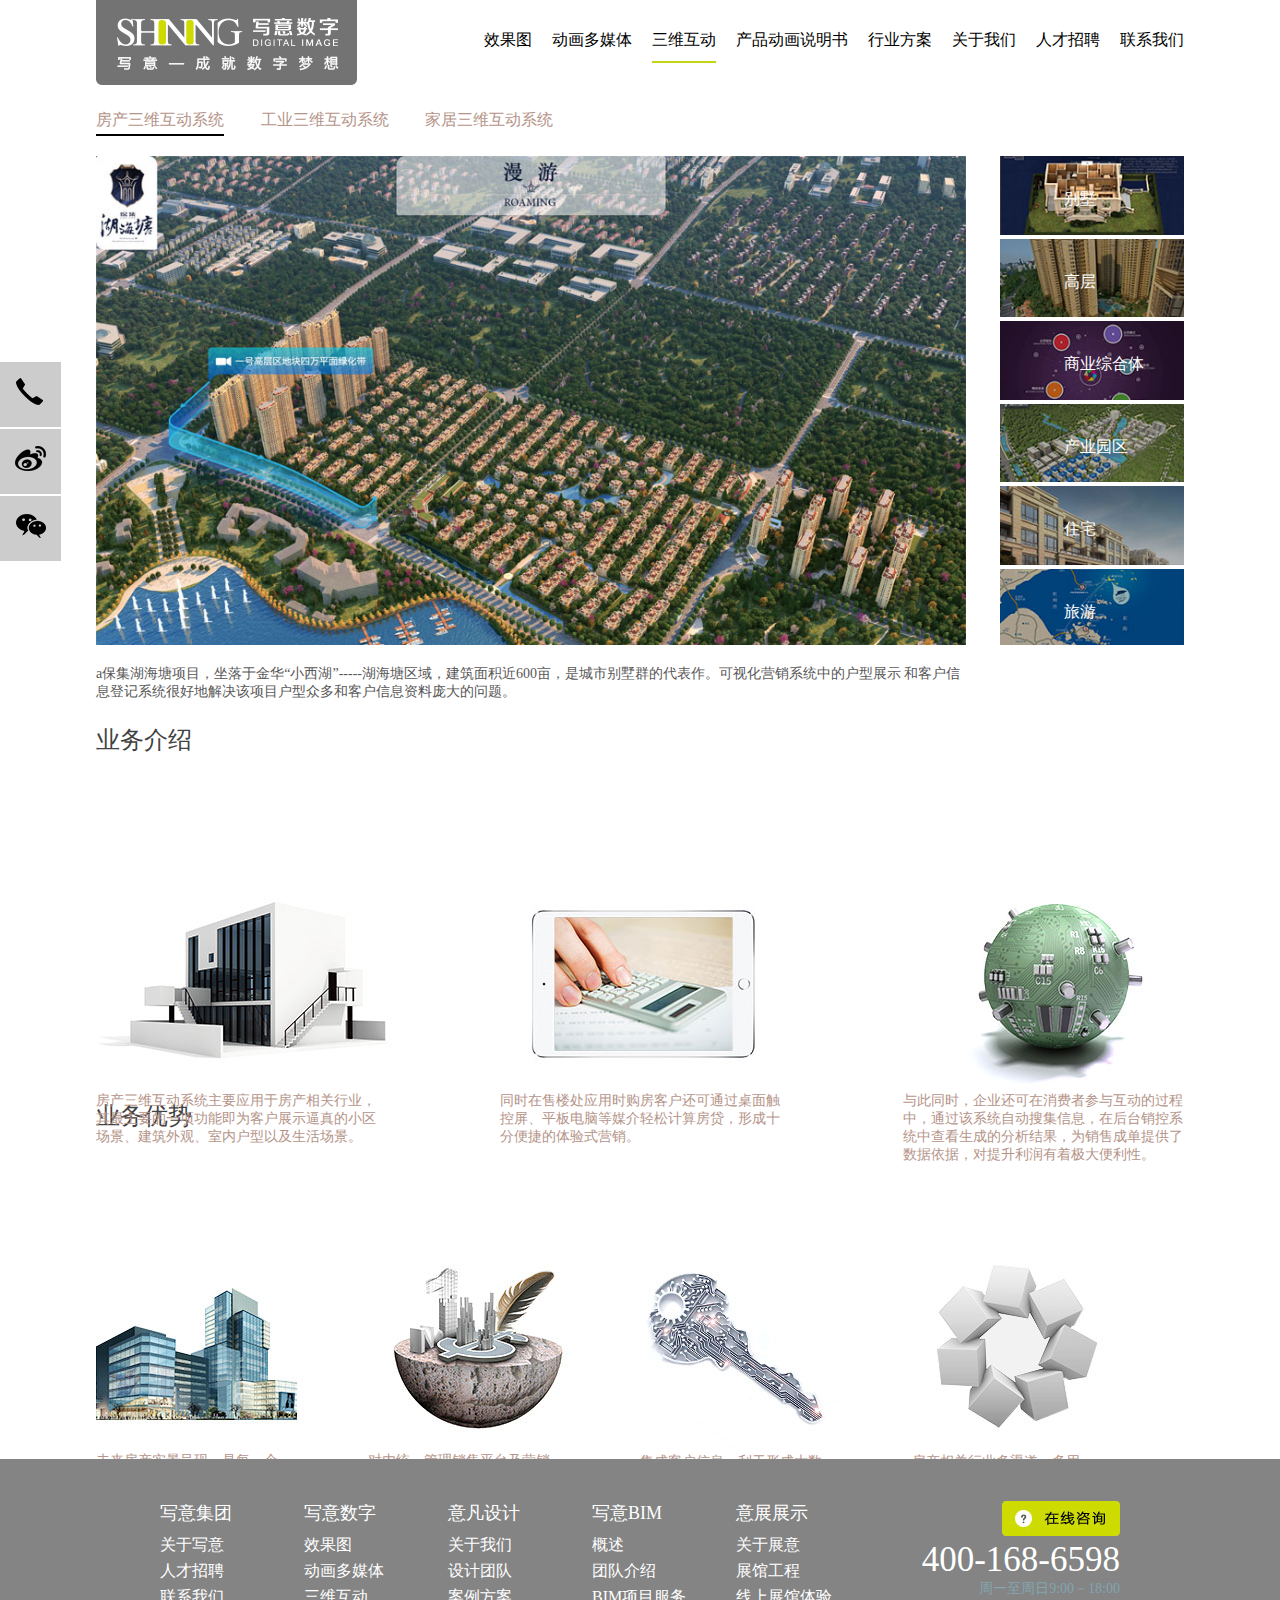
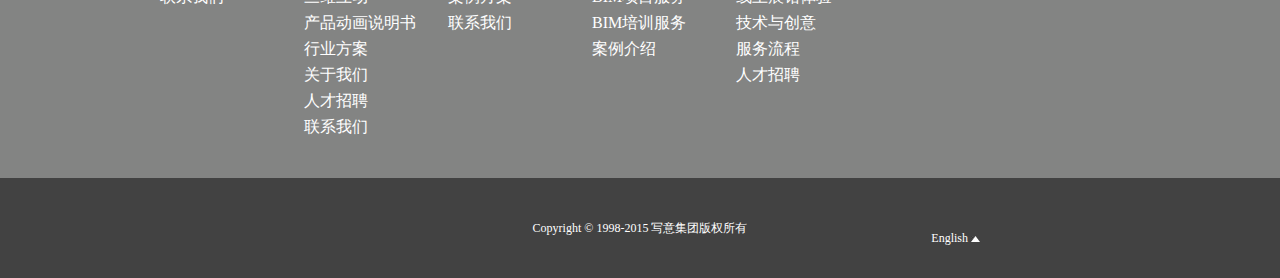
<file: interaction.html>
<!DOCTYPE html>
<html lang="en">
<head>
	<meta charset="UTF-8">
	<title>三维互动</title>
	<link rel="stylesheet" type="text/css" href="css/interaction_style.css">
</head>
<body>
	<div id="wrap">
			<!-- 导航页 -->
		<div id="banner_wrap">
			
			<!-- 导航栏 -->
			<div id="nav_wrap">
				<a href="index.html">
					<img src="images1/ny_logo.png">
				</a>
				<ul class="nav">
					<li><a href="affect.html">效果图</a></li>
					<li><a href="animation.html">动画多媒体</a></li>
					<li><a href="js/interaction.js">三维互动</a></li>
					<li><a href="specification.html">产品动画说明书</a></li>
					<li><a href="scheme.html">行业方案</a></li>
					<li><a href="http://5.xieyibim.applinzi.com/about.html">关于我们</a></li>
					<li><a href="http://5.xieyibim.applinzi.com/recruitment.html">人才招聘</a></li>
					<li><a href="http://5.xieyibim.applinzi.com/contact.html">联系我们</a></li>
				</ul>
				<!-- 隐藏导航栏 -->
				<div id="meno">
					<img src="images1/nav.png">
					<ul class="meno_nav">
					<li><a href="affect.html">效果图</a></li>
					<li><a href="animation.html">动画多媒体</a></li>
					<li><a href="js/interaction.js">三维互动</a></li>
					<li><a href="specification.html">产品动画说明书</a></li>
					<li><a href="scheme.html">行业方案</a></li>
					<li><a href="http://5.xieyibim.applinzi.com/about.html">关于我们</a></li>
					<li><a href="http://5.xieyibim.applinzi.com/recruitment.html">人才招聘</a></li>
					<li><a href="http://5.xieyibim.applinzi.com/contact.html">联系我们</a></li>
				</ul>
				</div>
			</div>
		</div>
			<!-- 图片展示 -->
		<div id="picture">
			<!-- 筛选 -->
			<div id="tab">
				<ul>
					<li class="black"><a href="###" date-tab="date0">房产三维互动系统</a></li>
					<li><a href="###" date-tab="date1">工业三维互动系统</a></li>
					<li><a href="###" date-tab="date2">家居三维互动系统</a></li>
				</ul>
			</div>
			<!-- 大图展示1 -->
			<div id="inner" class="inner ine1" style="display: block">
				<!-- 图片1 -->
				<div id="big_img" class="big" style="display: block">
					<div id="li_img">
						<div class="pics">
							<img src="images1/hd1.jpg" style="display: block">
							<img src="images1/hd2.jpg">
							<img src="images1/hd3.jpg">
						<img src="images1/hd4.jpg">
						</div>
						<div class="left">
							<img src="images1/left.png">
						</div>
						<div class="right">
							<img src="images1/right.png">
						</div>
					</div>
					<p style="display: block">a保集湖海塘项目，坐落于金华“小西湖”-----湖海塘区域，建筑面积近600亩，是城市别墅群的代表作。可视化营销系统中的户型展示 和客户信息登记系统很好地解决该项目户型众多和客户信息资料庞大的问题。</p>
					<p>1保集湖海塘项目，坐落于金华“小西湖”-----湖海塘区域，建筑面积近600亩，是城市别墅群的代表作。可视化营销系统中的户型展示 和客户信息登记系统很好地解决该项目户型众多和客户信息资料庞大的问题。</p>
					<p>保集澜湾位于上海浦东新区，由保集集团旗下上海川杰置业有限公司 开发，占地面积104170平方米，致力打造纯英伦风情的智能生活示范区。 本系统将小区内物业管理体系以及智能家居控制进行深度开发结合，最终交付客户使用平板电脑或者手机开启智能生活。</p>
					<p>
						保集澜湾位于上海浦东新区，由保集集团旗下上海川杰置业有限公司 开发，占地面积104170平方米，致力打造纯英伦风情的智能生活示范区。 本系统将小区内物业管理体系以及智能家居控制进行深度开发结合，最终交付客户使用平板电脑或者手机开启智能生活。
					</p>
				</div>
				<!-- 图片2 -->
				<div id="big_img" class="big">
					<div id="li_img">
						<div class="pics">
							<img src="images1/hd5.jpg" style="display: block">
							<img src="images1/hd6.jpg">
						</div>
						<div class="left">
							<img src="images1/left.png">
						</div>
						<div class="right">
							<img src="images1/right.png">
						</div>
					</div>
					<p style="display: block">丰业半山一品位于梧州人引以为豪的生态氧吧白 云山角，占地83亩，是梧州成功人士居住标准的代表作。 可视化营销系统中的项目沙盘采用360°全景展示，很好 地体现了项目优越的地理位置，更有情境体验一项，分别 从15层、25层等位置模拟观看者的视角，逼真地展示了窗外广阔的视野。</p>
					<p>丰业半山一品位于梧州人引以为豪的生态氧吧白 云山角，占地83亩，是梧州成功人士居住标准的代表作。 可视化营销系统中的项目沙盘采用360°全景展示，很好 地体现了项目优越的地理位置，更有情境体验一项，分别 从15层、25层等位置模拟观看者的视角，逼真地展示了窗外广阔的视野。</p>
				</div>
				<!-- 图片3 -->
				<div id="big_img" class="big">
					<div id="li_img">
						<div class="pics">
							<img src="images1/hd7.jpg" style="display: block">
							<img src="images1/hd8.jpg">
						</div>
						<div class="left">
							<img src="images1/left.png">
						</div>
						<div class="right">
							<img src="images1/right.png">
						</div>
					</div>
					<p style="display: block">百盟城市广场位于黑龙江省宝清县，占地面积35万平米，是城市综合体的代表作。 项目面向整个黑龙江省招商，所以客户信息十分复杂，不易整理，加上商铺类型繁多，不 易整体展示。而本系统的“户型展示”可根据楼层、楼号来选择不同的户型，便捷易操作，极提高了销售效率。</p>
					<p>斯玛特广场位于宁波是鄞州区，由宁波汤仕玛职业有限公司开发，占地面积44951万 平米，以其独有的欧式现代风格、新的休闲和娱乐场所，成为宁波商业地产的一个特 色新地标。 系统通过区域价值将商业的城市圈价值、周边配套调条理清楚的呈现给客户，在“环境漫游”中，模拟客户漫游商业广场、名品商业街及中央广场等场景，将 项目浓厚的欧式风情和浓郁的商业氛围完美的表现，为销售起到了很大辅助作用。</p>
				</div>
				<!-- 图片4 -->
				<div id="big_img" class="big">
					<div id="li_img">
						<div class="pics">
							<img src="images1/hd9.jpg" style="display: block">
							<img src="images1/hd10.jpg">
						</div>
						<div class="left">
							<img src="images1/left.png">
						</div>
						<div class="right">
							<img src="images1/right.png">
						</div>
					</div>
					<p style="display: block">移动智地位于上海青浦区，项目面积约15平方米，以独栋商务楼为主，为企业打造国内外发展的事业平台。 项目绿化率高，致力于打造生态化的理想办公场所。本系统的“主干道漫游”以第一人称的视角模拟了在园 区内漫游的效果，再现了室外休息空间、观景步道、临水坡岸等场景，突出了花园式生态办公的特色。</p>
					<p>移动智地位于上海青浦区，项目面积约15平方米，以独栋商务楼为主，为企业打造国内外发展的事业平台。 项目绿化率高，致力于打造生态化的理想办公场所。</p>
				</div>
				<!-- 图片5 -->
				<div id="big_img" class="big">
					<div id="li_img">
						<div class="pics">
							<img src="images1/hd11.jpg" style="display: block">
							<img src="images1/hd12.jpg">
						</div>
						<div class="left">
							<img src="images1/left.png">
						</div>
						<div class="right">
							<img src="images1/right.png">
						</div>
					</div>
					<p style="display: block">江湾翰林由香港知名开发商瑞安房地产打造，位于上海五角场商圈北部综合地块，开发面积为20万 平方米，江湾翰林为其中的住宅产品。 江湾翰林作为国际学府大宅，复旦、财大等名校环绕，接壤五角场商圈，多条轨交环绕，配套设施 丰富，这些优点都在本系统的“配套设施”一项中得以体现，只需轻轻一点，交通、教育等资源信息就会详细显示。</p>
					<p>2江湾翰林由香港知名开发商瑞安房地产打造，位于上海五角场商圈北部综合地块，开发面积为20万 平方米，江湾翰林为其中的住宅产品。</p>
				</div>
				<!-- 图片6 -->
				<div id="big_img" class="big">
					<div id="li_img">
						<div class="pics">
							<img src="images1/hd13.jpg" style="display: block">
							<img src="images1/hd14.jpg">
						</div>
						<div class="left">
							<img src="images1/left.png">
						</div>
						<div class="right">
							<img src="images1/right.png">
						</div>
					</div>
					<p style="display: block">江湾翰林由香港知名开发商瑞安房地产打造，位于上海五角场商圈北部综合地块，开发面积为20万 平方米，江湾翰林为其中的住宅产品。 江湾翰林作为国际学府大宅，复旦、财大等名校环绕，接壤五角场商圈，多条轨交环绕，配套设施 丰富，这些优点都在本系统的“配套设施”一项中得以体现，只需轻轻一点，交通、教育等资源信息就会详细显示。</p>
					<p>2江湾翰林由香港知名开发商瑞安房地产打造，位于上海五角场商圈北部综合地块，开发面积为20万 平方米，江湾翰林为其中的住宅产品。</p>
				</div>
				<!--右 -->
				<div id="min_right_img" class="min_right">
					<ul>
						<li>
							<img src="images1/hd_01.jpg">
							<span>别墅</span>
						</li>
						<li>
							<img src="images1/hd_02.jpg">
							<span>高层</span>
						</li>
						<li>
							<img src="images1/hd_03.jpg">
							<span>商业综合体</span>
						</li>
						<li>
							<img src="images1/hd_04.jpg">
							<span>产业园区</span>
						</li>
						<li>
							<img src="images1/hd_05.jpg">
							<span>住宅</span>
						</li>
						<li>
							<img src="images1/hd_06.jpg">
							<span>旅游</span>
						</li>
					</ul>
				</div>
				<div class="clear"></div>
			</div>
			<!-- 大图展示2 -->
			<div id="inner" class="inner ine2">
				<!-- 图片1 -->
				<div id="big_img" class="big" style="display: block">
					<div id="li_img">
						<div class="pics">
							<img src="imgs1/The-car-01.jpg" style="display: block">
							<img src="imgs1/The-car-02.jpg">
							<img src="imgs1/The-car-03.jpg">
							<img src="imgs1/The-car-04.jpg">
							<img src="imgs1/The-car-05.jpg">
							<img src="imgs1/The-car-06.jpg">
							<img src="imgs1/The-car-07.jpg">
						</div>
					</div>
				</div>
				<!--右 -->
				<!-- <span class="up"><img src="images1/up.png"></span> -->
				<div id="min_right_img" class="min_right">
					<ul>
						<li>
							<img src="imgs1/The-car-01.jpg">
						</li>
						<li>
							<img src="imgs1/The-car-02.jpg">
						</li>
						<li>
							<img src="imgs1/The-car-03.jpg">
						</li>
						<li>
							<img src="imgs1/The-car-04.jpg">
						</li>
						<li>
							<img src="imgs1/The-car-05.jpg">
						</li>
						<li>
							<img src="imgs1/The-car-06.jpg">
						</li>
						<li>
							<img src="imgs1/The-car-07.jpg">
						</li>
					</ul>
				</div>
				<div class="clear"></div>
			</div>
			<!-- 大图展示3 -->
			<div id="inner" class="inner ine3">
				<!-- 图片1 -->
				<div id="big_img" class="big" style="display: block">
					<div id="li_img">
						<div class="pics">
							<img src="imgs1/001.jpg" style="display: block">
							<img src="imgs1/002.jpg">
							<img src="imgs1/003.jpg">
							<img src="imgs1/004.jpg">
							<img src="imgs1/005.jpg">
							<img src="imgs1/006.jpg">
							<img src="imgs1/007.jpg">
							<img src="imgs1/008.jpg">
							<img src="imgs1/009.jpg">
						</div>
					</div>
				</div>
				<!--右 -->
				<div id="min_right_img" class="min_right">
					<ul>
						<li>
							<img src="imgs1/001.jpg">
						</li>
						<li>
							<img src="imgs1/002.jpg">
						</li>
						<li>
							<img src="imgs1/003.jpg">
						</li>
						<li>
							<img src="imgs1/004.jpg">
						</li>
						<li>
							<img src="imgs1/005.jpg">
						</li>
						<li>
							<img src="imgs1/006.jpg">
						</li>
						<li>
							<img src="imgs1/007.jpg">
						</li>
						<li>
							<img src="imgs1/008.jpg">
						</li>
						<li>
							<img src="imgs1/009.jpg">
						</li>
					</ul>
				</div>
				<div class="clear"></div>
			</div>
		</div>
		<!-- 业务介绍 -->
		<div class="introduce">
			<div id="con">
				<span>业务介绍</span>
				<ul>
					<li>
						<img src="images1/yw_01.jpg" alt="">
						<p>房产三维互动系统主要应用于房产相关行业，其最主要的一项功能即为客户展示逼真的小区场景、建筑外观、室内户型以及生活场景。</p>
					</li>
					<li>
						<img src="images1/yw_02.jpg" alt="">
						<p>同时在售楼处应用时购房客户还可通过桌面触控屏、平板电脑等媒介轻松计算房贷，形成十分便捷的体验式营销。</p>
					</li>
					<li class="last">
						<img src="images1/yw_03.jpg" alt="">
						<p>与此同时，企业还可在消费者参与互动的过程中，通过该系统自动搜集信息，在后台销控系统中查看生成的分析结果，为销售成单提供了数据依据，对提升利润有着极大便利性。</p>
					</li>
				</ul>
			<!-- 清除浮动 -->
			<div class="clear"></div>
			</div>
		</div>
		<!-- 业务优势 -->
		<div class="advantage">
			<div id="con">
				<span>业务优势</span>
				<ul>
					<li>
						<img src="images1/ys_01.jpg" alt="">
						<p>未来房产实景呈现，是每一个细节都清晰可见。</p>
					</li>
					<li>
						<img src="images1/ys_02.jpg" alt="">
						<p>对内统一管理销售平台及营销信息，对外跟踪市场反应，展示产品形象。</p>
					</li>
					<li>
						<img src="images1/ys_03.jpg" alt="">
						<p>集成客户信息，利于形成大数据，有效协助购房最终签约。</p>
					</li>
					<li class="last2">
						<img src="images1/ys_04.jpg" alt="">
						<p>房产相关行业多渠道，多用途，可用于企业内部培训、项目展示、方案展示等重要渠道。</p>
					</li>
				</ul>
				<div class="clear"></div>
			</div>
		</div>
		<!-- 尾部 -->
		<div id="footer">
			<div id="footer_con">
				
				<dl>
					<dt><a href="###">写意集团</a></dt>
					<dd><a href="###">关于写意</a></dd>
					<dd><a href="###">人才招聘</a></dd>
					<dd><a href="###">联系我们</a></dd>
				</dl>
				
				<dl>
					<dt><a href="index.html">写意数字</a></dt>
					<dd><a href="affect.html">效果图</a></dd>
					<dd><a href="js/animation.js">动画多媒体</a></dd>
					<dd><a href="interaction.html">三维互动</a></dd>
					<dd><a href="specification.html">产品动画说明书</a></dd>
					<dd><a href="scheme.html">行业方案</a></dd>
					<dd><a href="###">关于我们</a></dd>
					<dd><a href="###">人才招聘</a></dd>
					<dd><a href="###">联系我们</a></dd>
				</dl>
				
				<dl>
					<dt><a href="###">意凡设计</a></dt>
					<dd><a href="###">关于我们</a></dd>
					<dd><a href="###">设计团队</a></dd>
					<dd><a href="###">案例方案</a></dd>
					<dd><a href="###">联系我们</a></dd>
				</dl>
				
				<dl>
					<dt><a href="###">写意BIM</a></dt>
					<dd><a href="###">概述</a></dd>
					<dd><a href="###">团队介绍</a></dd>
					<dd><a href="###">BIM项目服务</a></dd>
					<dd><a href="###">BIM培训服务</a></dd>
					<dd><a href="###">案例介绍</a></dd>
				</dl> 
				
				<dl> 
					<dt><a href="###">意展展示</a></dt>
					<dd><a href="###">关于展意</a></dd>
					<dd><a href="###">展馆工程</a></dd>
					<dd><a href="###">线上展馆体验</a></dd>
					<dd><a href="###">技术与创意</a></dd>
					<dd><a href="###">服务流程</a></dd>
					<dd><a href="###">人才招聘</a></dd>
				</dl>
				<div id="footer_r">
					<img src="images1/zixun.jpg">
					<span>400-168-6598</span>
					<p>周一至周日9:00－18:00</p>
				</div>
			</div>
			<div id="footer_btn">
					<img src="images1/top.png">
			</div>
		</div> 
		<div id="copyright">
			<p>Copyright © 1998-2015 写意集团版权所有</p>
			<div>
				<a href="">
					English
					<img src="images1/qiehuan.jpg">
				</a>
			</div>
		</div>
		<!-- 联系我们 -->
		<div id="fiext">
			<ul>
				<li>
					<img src="images1/contact_01.png">
					<div class="box">
						<div id="box_t"></div>
						<div id="box_h">
							<span>联系我们</span>
							<div id="guanbi">
								<img src="images1/guanbi.jpg">
							</div>
						</div>
						<div id="box_m">
							<form>
								<p>
								<input type="text" value="姓名*：">
								</p>
								<p>
								<input type="text" value="固定电话：">
								</p>
								<p>
								<input type="text" value="手机号：">
								</p>
								<p>
								<input type="text" value="电子邮件：">
								</p>
								<p>
									<textarea></textarea>
								</p>
							</form>
							<div id="fasong">
								<img src="images1/button.jpg">
							</div>
						</div>
					</div>
				</li>
				<li>
					<img src="images1/contact_02.png">
					<div class="box">
						<div id="box_t"></div>
						<div id="box_h">
							<span>联系我们</span>
							<div id="guanbi">
								<img src="images1/guanbi.jpg">
							</div>
						</div>
						<div id="ewm1">
							<img src="imgs1/qr.png">
						</div>
					</div>
				</li>
				<li>
					<img src="images1/contact_03.png">
					<div class="box">
						<div id="box_t"></div>
						<div id="box_h">
							<span>联系我们</span>
							<div id="guanbi">
								<img src="images1/guanbi.jpg">
							</div>
						</div>
						<div id="ewm2">
							<img src="imgs1/wx.jpg">
						</div>
					</div>
				</li>
			</ul>
		</div>
	</div>
</body>
<script type="text/javascript" src="js/jquery-3.1.1.min.js"></script>
<script type="text/javascript" src="js/interaction.js"></script>
</html>
</file>
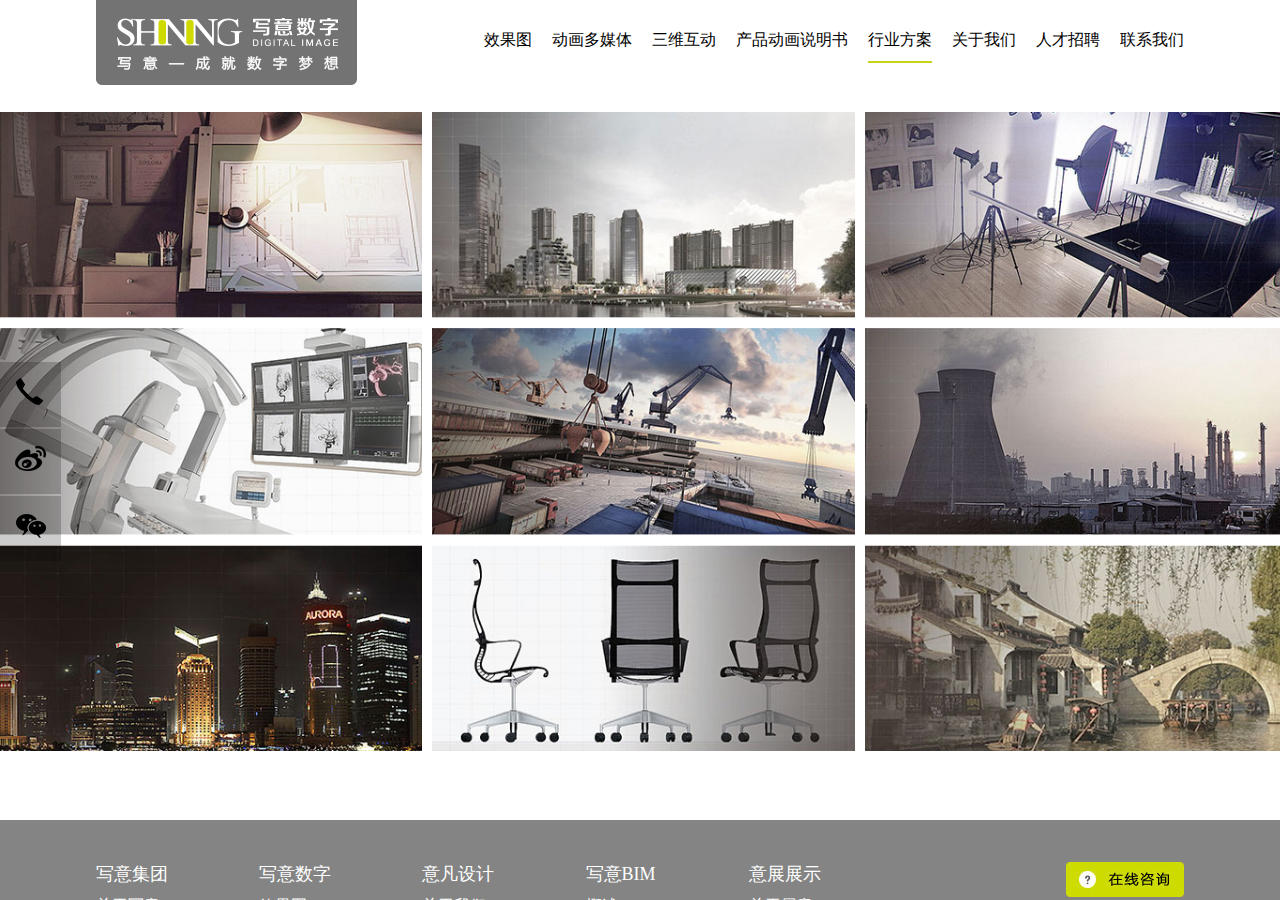
<file: scheme.html>
<!DOCTYPE html>
<html lang="en">
<head>
	<meta charset="UTF-8">
	<title>行政方案</title>
	<link rel="stylesheet" type="text/css" href="css/scheme.css">
</head>
<body>
	<div id="wrap">
		<!-- 导航页 -->
		<div id="banner_wrap">
			
			<!-- 导航栏 -->
			<div id="nav_wrap">
				<a href="index.html">
					<img src="images1/ny_logo.png">
				</a>
				<ul class="nav">
					<li><a href="affect.html">效果图</a></li>
					<li><a href="animation.html">动画多媒体</a></li>
					<li><a href="interaction.html">三维互动</a></li>
					<li><a href="specification.html">产品动画说明书</a></li>
					<li><a href="scheme.html">行业方案</a></li>
					<li><a href="http://5.xieyibim.applinzi.com/about.html">关于我们</a></li>
					<li><a href="http://5.xieyibim.applinzi.com/recruitment.html">人才招聘</a></li>
					<li><a href="http://5.xieyibim.applinzi.com/contact.html">联系我们</a></li>
				</ul>
				<!-- 隐藏导航栏 -->
				<div id="meno">
					<img src="images1/nav.png">
					<ul class="meno_nav">
					<li><a href="affect.html">效果图</a></li>
					<li><a href="animation.html">动画多媒体</a></li>
					<li><a href="interaction.html">三维互动</a></li>
					<li><a href="specification.html">产品动画说明书</a></li>
					<li><a href="scheme.html">行业方案</a></li>
					<li><a href="http://5.xieyibim.applinzi.com/about.html">关于我们</a></li>
					<li><a href="http://5.xieyibim.applinzi.com/recruitment.html">人才招聘</a></li>
					<li><a href="http://5.xieyibim.applinzi.com/contact.html">联系我们</a></li>
				</ul>
				</div>
			</div>
		</div>
		<!-- 联系我们 -->
		<div id="fiext">
			<ul>
				<li>
					<img src="images1/contact_01.png">
					<div class="box">
						<div id="box_t"></div>
						<div id="box_h">
							<span>联系我们</span>
							<div id="guanbi">
								<img src="images1/guanbi.jpg">
							</div>
						</div>
						<div id="box_m">
							<form>
								<p>
								<input type="text" value="姓名*：">
								</p>
								<p>
								<input type="text" value="固定电话：">
								</p>
								<p>
								<input type="text" value="手机号：">
								</p>
								<p>
								<input type="text" value="电子邮件：">
								</p>
								<p>
									<textarea></textarea>
								</p>
							</form>
							<div id="fasong">
								<img src="images1/button.jpg">
							</div>
						</div>
					</div>
				</li>
				<li>
					<img src="images1/contact_02.png">
					<div class="box">
						<div id="box_t"></div>
						<div id="box_h">
							<span>联系我们</span>
							<div id="guanbi">
								<img src="images1/guanbi.jpg">
							</div>
						</div>
						<div id="ewm1">
							<img src="imgs1/qr.png">
						</div>
					</div>
				</li>
				<li>
					<img src="images1/contact_03.png">
					<div class="box">
						<div id="box_t"></div>
						<div id="box_h">
							<span>联系我们</span>
							<div id="guanbi">
								<img src="images1/guanbi.jpg">
							</div>
						</div>
						<div id="ewm2">
							<img src="imgs1/wx.jpg">
						</div>
					</div>
				</li>
			</ul>
		</div>

		<div id="fade">
			<div class="fox" date="date1">
				<a href="###">
					<img src="images1/fa_01.jpg">
						<div class="mark">     
							<p>建筑设计领域</p>
                		</div>
                		<div class="list_mark"></div>
				</a>
			</div>
			<div class="fox" date="date1">
				<a href="###">
					<img src="images1/fa_02.jpg">
						<div class="mark">        
							<p>城市地产领域</p>
                		</div>
                		<div class="list_mark"></div>
				</a>
			</div>
			<div class="fox" date="date2">
				<a href="###">
					<img src="images1/fa_03.jpg">
						<div class="mark">        
							<p>影视广告领域</p>
                		</div>
                		<div class="list_mark"></div>
				</a>
			</div>
			<div class="fox" date="date2">
				<a href="###">
					<img src="images1/fa_04.jpg">
						<div class="mark">        
							<p>医疗通讯领域</p>
                		</div>
                		<div class="list_mark"></div>
				</a>
			</div>
			<div class="fox" date="date3">
				<a href="###">
					<img src="images1/fa_05.jpg">
						<div class="mark">        
							<p>物流港口领域</p>
                		</div>
                		<div class="list_mark"></div>
				</a>
			</div>
			<div class="fox" date="date3">
				<a href="###">
					<img src="images1/fa_06.jpg">
						<div class="mark">        
							<p>军事能源领域</p>
                		</div>
                		<div class="list_mark"></div>
				</a>
			</div>
			<div class="fox" date="date4">
				<a href="###">
					<img src="images1/fa_07.jpg">
						<div class="mark"> 
							<p>政治企业领域</p>       
                		</div>
                		<div class="list_mark"></div>
				</a>
			</div>
			<div class="fox" date="date4">
				<a href="###">
					<img src="images1/fa_08.jpg">
						<div class="mark"> 
							<p>工业产品领域</p>       
                		</div>
                		<div class="list_mark"></div>
				</a>
			</div>
			<div class="fox" date="date1">
				<a href="###">
					<img src="images1/fa_09.jpg">
						<div class="mark">  
							<p>旅游开发领域</p>      
                		</div>
                		<div class="list_mark"></div>
				</a>
			</div>
		</div>
		<!-- 尾部 -->
		<div id="footer">
			<div id="footer_con">
				<!-- ----------- -->
				<dl>
					<dt><a href="###">写意集团</a></dt>
					<dd><a href="###">关于写意</a></dd>
					<dd><a href="###">人才招聘</a></dd>
					<dd><a href="###">联系我们</a></dd>
				</dl>
				<!-- ----------- -->
				<dl>
					<dt><a href="index.html">写意数字</a></dt>
					<dd><a href="affect.html">效果图</a></dd>
					<dd><a href="animation.html">动画多媒体</a></dd>
					<dd><a href="interaction.html">三维互动</a></dd>
					<dd><a href="specification.html">产品动画说明书</a></dd>
					<dd><a href="scheme.html">行业方案</a></dd>
					<dd><a href="###">关于我们</a></dd>
					<dd><a href="###">人才招聘</a></dd>
					<dd><a href="###">联系我们</a></dd>
				</dl>
				<!-- ----------- -->
				<dl>
					<dt><a href="###">意凡设计</a></dt>
					<dd><a href="###">关于我们</a></dd>
					<dd><a href="###">设计团队</a></dd>
					<dd><a href="###">案例方案</a></dd>
					<dd><a href="###">联系我们</a></dd>
				</dl>
				<!-- *********************- -->
				<dl>
					<dt><a href="###">写意BIM</a></dt>
					<dd><a href="###">概述</a></dd>
					<dd><a href="###">团队介绍</a></dd>
					<dd><a href="###">BIM项目服务</a></dd>
					<dd><a href="###">BIM培训服务</a></dd>
					<dd><a href="###">案例介绍</a></dd>
				</dl> 
				<!-- ******************* -->
				<dl> 
					<dt><a href="###">意展展示</a></dt>
					<dd><a href="###">关于展意</a></dd>
					<dd><a href="###">展馆工程</a></dd>
					<dd><a href="###">线上展馆体验</a></dd>
					<dd><a href="###">技术与创意</a></dd>
					<dd><a href="###">服务流程</a></dd>
					<dd><a href="###">人才招聘</a></dd>
				</dl>
				<div id="footer_r">
					<img src="images1/zixun.jpg">
					<span>400-168-6598</span>
					<p>周一至周日9:00－18:00</p>
				</div>
			</div>
			<div id="footer_btn">
					<img src="images1/top.png">
			</div>
		</div>
		<div id="copyright">
			<p>Copyright © 1998-2015 写意集团版权所有</p>
			<div>
				<a href="">
					English
					<img src="images1/qiehuan.jpg">
				</a>
			</div>
		</div>

	</div>
</body>
<script type="text/javascript" src="js/jquery-3.1.1.min.js"></script>
<script type="text/javascript" src="js/scheme.js"></script>
</html>
</file>
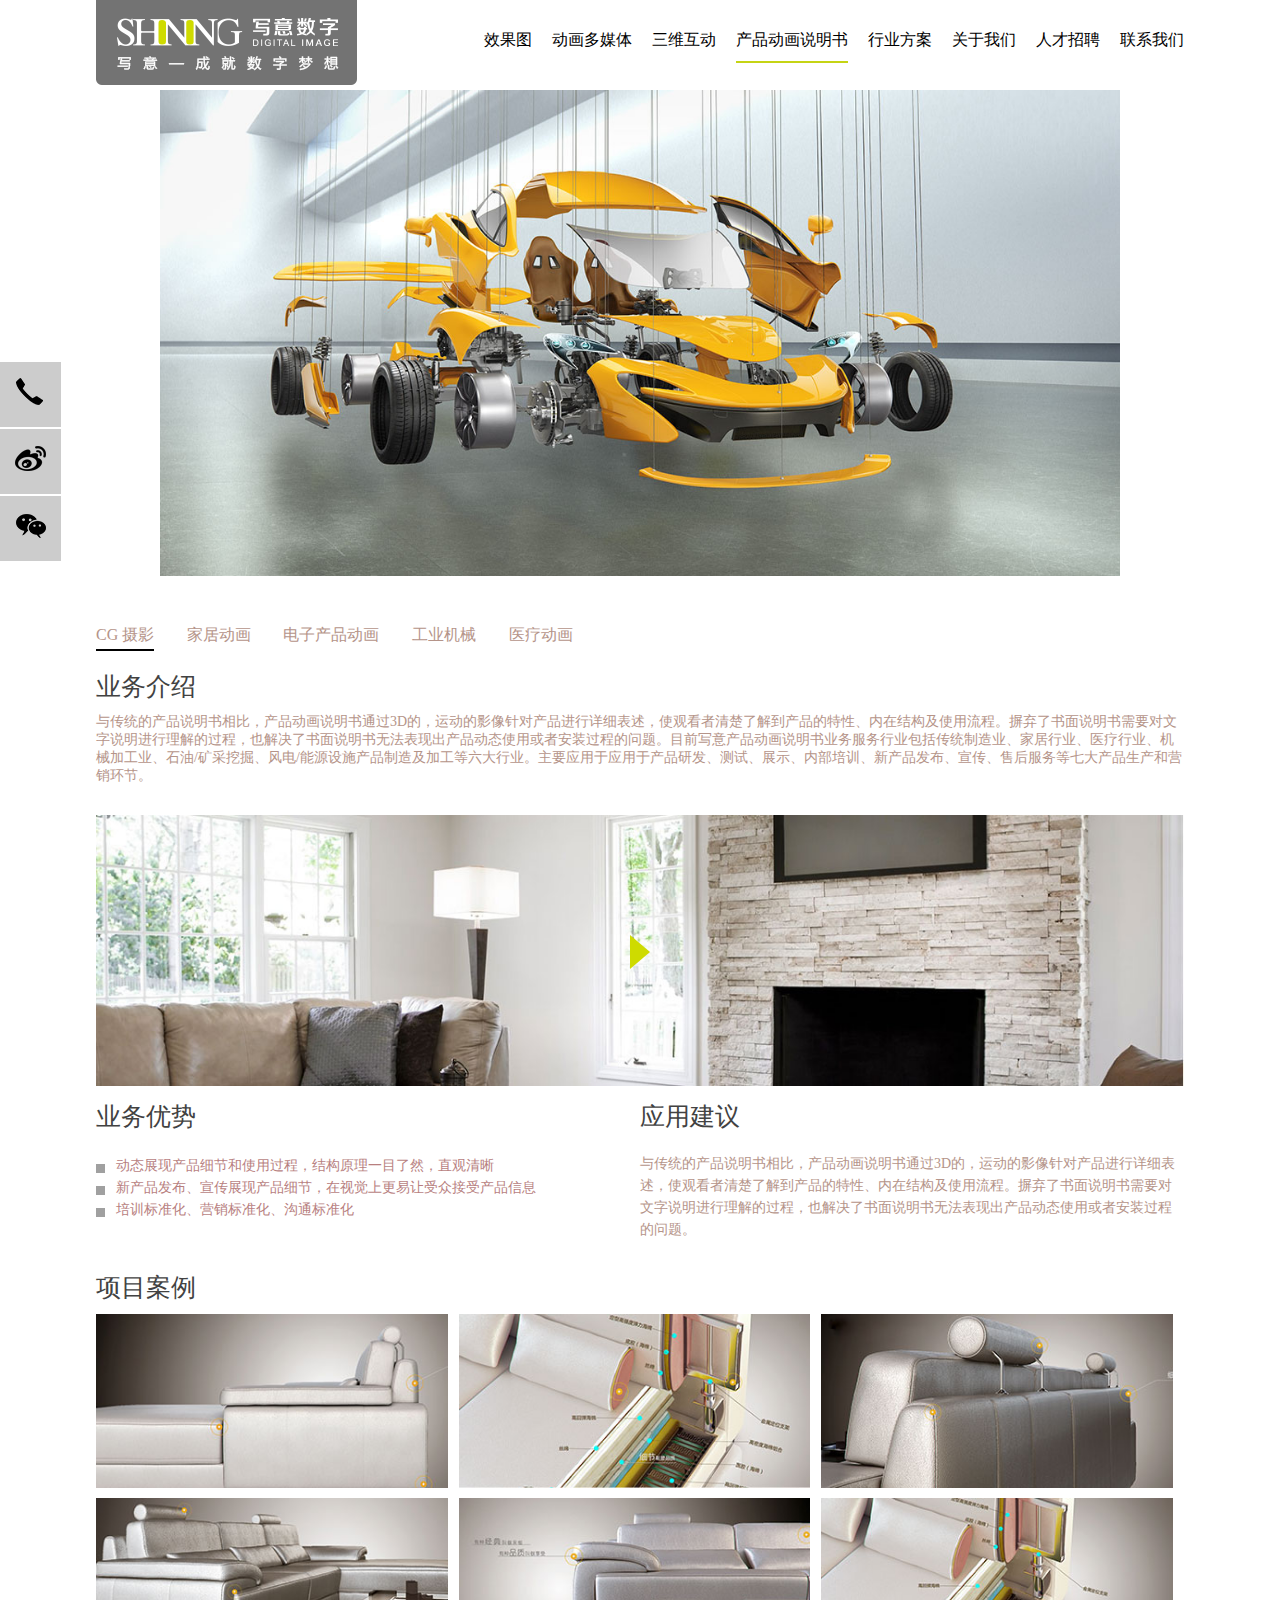
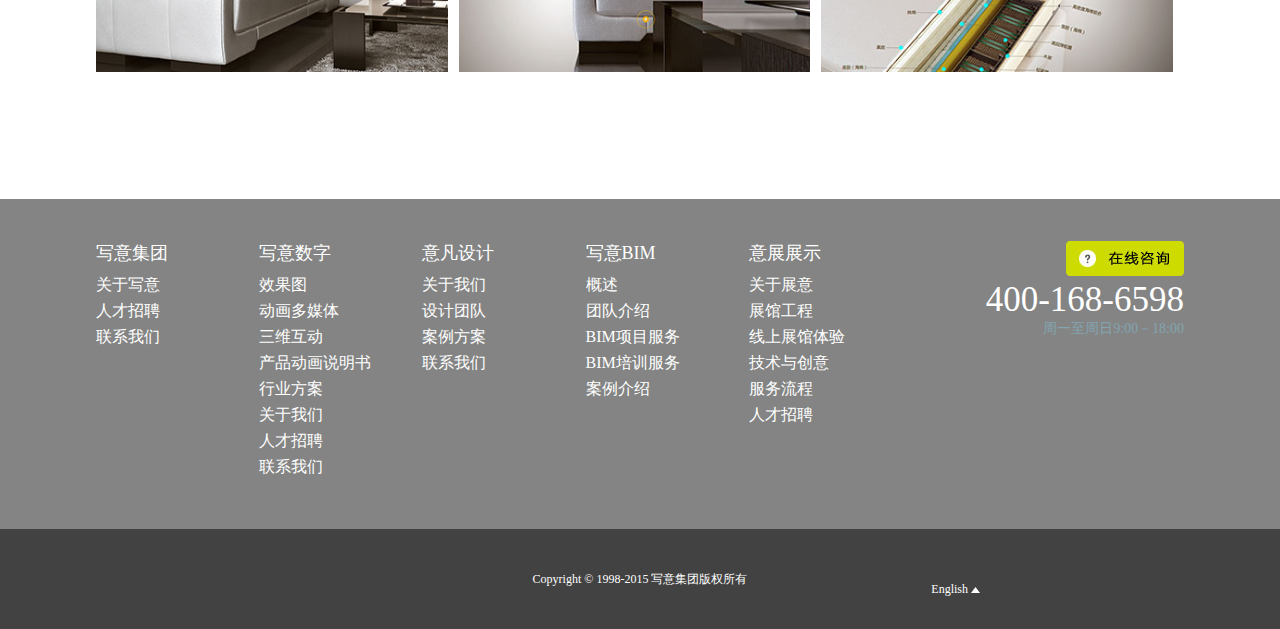
<file: specification.html>
<!DOCTYPE html>
<html lang="en">
<head>
	<meta charset="UTF-8">
	<title>产品动画说明书</title>
	<link rel="stylesheet" type="text/css" href="css/specification.css">
</head>
<body>
	<div id="wrap">
		<!-- 导航页 -->
		<div id="banner_wrap">
			
			<!-- 导航栏 -->
			<div id="nav_wrap">
				<a href="index.html">
					<img src="images1/ny_logo.png">
				</a>
				<ul class="nav">
					<li><a href="affect.html">效果图</a></li>
					<li><a href="animation.html">动画多媒体</a></li>
					<li><a href="interaction.html">三维互动</a></li>
					<li><a href="specification.html">产品动画说明书</a></li>
					<li><a href="scheme.html">行业方案</a></li>
					<li><a href="http://5.xieyibim.applinzi.com/about.html">关于我们</a></li>
					<li><a href="http://5.xieyibim.applinzi.com/recruitment.html">人才招聘</a></li>
					<li><a href="http://5.xieyibim.applinzi.com/contact.html">联系我们</a></li>
				</ul>
				<!-- 隐藏导航栏 -->
				<div id="meno">
					<img src="images1/nav.png">
					<ul class="meno_nav">
					<li><a href="affect.html">效果图</a></li>
					<li><a href="animation.html">动画多媒体</a></li>
					<li><a href="interaction.html">三维互动</a></li>
					<li><a href="specification.html">产品动画说明书</a></li>
					<li><a href="scheme.html">行业方案</a></li>
					<li><a href="http://5.xieyibim.applinzi.com/about.html">关于我们</a></li>
					<li><a href="http://5.xieyibim.applinzi.com/recruitment.html">人才招聘</a></li>
					<li><a href="http://5.xieyibim.applinzi.com/contact.html">联系我们</a></li>
				</ul>
				</div>
			</div>
		</div>
		
		<!-- 大图动画 -->
		<div id="inner">
			<div id="big_img">
				<img src="images1/ny_banner.jpg">
			</div>
		</div>
		<!-- 筛选 -->
			<div id="tab">
				<ul>
					<li class="black"><a href="###" date-tab="date0">CG 摄影</a></li>
					<li><a href="###" date-tab="date1">家居动画</a></li>
					<li><a href="###" date-tab="date2">电子产品动画</a></li>
					<li><a href="###" date-tab="date3">工业机械</a></li>
					<li><a href="###" date-tab="date4">医疗动画</a></li>
				</ul>
			</div>
		<!-- 内容 -->
		<div id="con">
			<div id="por">业务介绍</div>
			<p>与传统的产品说明书相比，产品动画说明书通过3D的，运动的影像针对产品进行详细表述，使观看者清楚了解到产品的特性、内在结构及使用流程。摒弃了书面说明书需要对文字说明进行理解的过程，也解决了书面说明书无法表现出产品动态使用或者安装过程的问题。目前写意产品动画说明书业务服务行业包括传统制造业、家居行业、医疗行业、机械加工业、石油/矿采挖掘、风电/能源设施产品制造及加工等六大行业。主要应用于应用于产品研发、测试、展示、内部培训、新产品发布、宣传、售后服务等七大产品生产和营销环节。</p>
			<!--  -->
			<div id="video">
				<img src="images1/video_btn.png" class="video_bofang">
				<img src="images1/vi.jpg">
			</div>
			<!--优势  建议  -->
			<div id="suggest">
				<div id="advantage">
					<ul>
						<span>业务优势</span>
						<li>动态展现产品细节和使用过程，结构原理一目了然，直观清晰</li>
						<li>新产品发布、宣传展现产品细节，在视觉上更易让受众接受产品信息</li>
						<li>培训标准化、营销标准化、沟通标准化</li>
					</ul>
					
				</div>
				<div id="useSuggest">
					<span>应用建议</span>
					<p>与传统的产品说明书相比，产品动画说明书通过3D的，运动的影像针对产品进行详细表述，使观看者清楚了解到产品的特性、内在结构及使用流程。摒弃了书面说明书需要对文字说明进行理解的过程，也解决了书面说明书无法表现出产品动态使用或者安装过程的问题。</p>
				</div>
			</div>

			<!-- 项目案例 -->
			<div id="case">
				<span>项目案例</span>
				<div>
					<img src="images1/an_01.jpg">
					<img src="images1/an_02.jpg">
					<img src="images1/an_03.jpg">
					<img src="images1/an_04.jpg">
					<img src="images1/an_05.jpg">
					<img src="images1/an_06.jpg">
				</div>
			</div>
		</div>
		<div class="ding"></div>
	
		<!--  -->
		<!-- 尾部 -->
		<div id="footer">
			<div id="footer_con">
				<!-- ----------- -->
				<dl>
					<dt><a href="###">写意集团</a></dt>
					<dd><a href="###">关于写意</a></dd>
					<dd><a href="###">人才招聘</a></dd>
					<dd><a href="###">联系我们</a></dd>
				</dl>
				<!-- ----------- -->
				<dl>
					<dt><a href="index.html">写意数字</a></dt>
					<dd><a href="affect.html">效果图</a></dd>
					<dd><a href="animation.html">动画多媒体</a></dd>
					<dd><a href="interaction.html">三维互动</a></dd>
					<dd><a href="specification.html">产品动画说明书</a></dd>
					<dd><a href="scheme.html">行业方案</a></dd>
					<dd><a href="###">关于我们</a></dd>
					<dd><a href="###">人才招聘</a></dd>
					<dd><a href="###">联系我们</a></dd>
				</dl>
				<!-- ----------- -->
				<dl>
					<dt><a href="###">意凡设计</a></dt>
					<dd><a href="###">关于我们</a></dd>
					<dd><a href="###">设计团队</a></dd>
					<dd><a href="###">案例方案</a></dd>
					<dd><a href="###">联系我们</a></dd>
				</dl>
				<!-- *********************- -->
				<dl>
					<dt><a href="###">写意BIM</a></dt>
					<dd><a href="###">概述</a></dd>
					<dd><a href="###">团队介绍</a></dd>
					<dd><a href="###">BIM项目服务</a></dd>
					<dd><a href="###">BIM培训服务</a></dd>
					<dd><a href="###">案例介绍</a></dd>
				</dl> 
				<!-- ******************* -->
				<dl> 
					<dt><a href="###">意展展示</a></dt>
					<dd><a href="###">关于展意</a></dd>
					<dd><a href="###">展馆工程</a></dd>
					<dd><a href="###">线上展馆体验</a></dd>
					<dd><a href="###">技术与创意</a></dd>
					<dd><a href="###">服务流程</a></dd>
					<dd><a href="###">人才招聘</a></dd>
				</dl>
				<div id="footer_r">
					<img src="images1/zixun.jpg">
					<span>400-168-6598</span>
					<p>周一至周日9:00－18:00</p>
				</div>
			</div>
			<div id="footer_btn">
					<img src="images1/top.png">
			</div>
		</div>
		<div id="copyright">
			<p>Copyright © 1998-2015 写意集团版权所有</p>
			<div>
				<a href="">
					English
					<img src="images1/qiehuan.jpg">
				</a>
			</div>
		</div>

			<!-- 联系我们 -->
		<div id="fiext">
			<ul>
				<li>
					<img src="images1/contact_01.png">
					<div class="box">
						<div id="box_t"></div>
						<div id="box_h">
							<span>联系我们</span>
							<div id="guanbi">
								<img src="images1/guanbi.jpg">
							</div>
						</div>
						<div id="box_m">
							<form>
								<p>
								<input type="text" value="姓名*：">
								</p>
								<p>
								<input type="text" value="固定电话：">
								</p>
								<p>
								<input type="text" value="手机号：">
								</p>
								<p>
								<input type="text" value="电子邮件：">
								</p>
								<p>
									<textarea></textarea>
								</p>
							</form>
							<div id="fasong">
								<img src="images1/button.jpg">
							</div>
						</div>
					</div>
				</li>
				<li>
					<img src="images1/contact_02.png">
					<div class="box">
						<div id="box_t"></div>
						<div id="box_h">
							<span>联系我们</span>
							<div id="guanbi">
								<img src="images1/guanbi.jpg">
							</div>
						</div>
						<div id="ewm1">
							<img src="imgs1/qr.png">
						</div>
					</div>
				</li>
				<li>
					<img src="images1/contact_03.png">
					<div class="box">
						<div id="box_t"></div>
						<div id="box_h">
							<span>联系我们</span>
							<div id="guanbi">
								<img src="images1/guanbi.jpg">
							</div>
						</div>
						<div id="ewm2">
							<img src="imgs1/wx.jpg">
						</div>
					</div>
				</li>
			</ul>
		</div>
		<!-- ********** -->
	</div>
</body>
<script type="text/javascript" src="js/jquery-3.1.1.min.js"></script>
<script type="text/javascript" src="js/specification.js"></script>
</html>
</file>
<file: css/index_style.css>
*{
	margin: 0;
	padding: 0;
}
body,html{
	width: 100%;
	height: 100%;
}
a{
	text-decoration: none;
    border: none;
    margin: 0;
    padding: 0;
}
ul{
	list-style: none;
}
#wrap{
	width: 100%;
	margin: 0 auto;
	min-width: 320px;
	height: 100%;
	position: relative;
}
#banner_wrap{
	width: 100%;
	position: relative;
}
#banner{
    width: 100%;
    position: relative; 
    overflow: hidden;
}
#banner a{
	width: 100%;
	display: block;
	display: none;
}
#banner .banner_a_opac{
	display: block;
}
#banner a img{
	width: 100%;
}
/*文字logo*/
#banner_wrap #logo_text{
	font-size: 50px;
	position: absolute;
	top: 30%;
	left: 0;
	right: 0;
	width: 75%;
	font-family: arial;
	color: #094d79;
	font-weight: bold;
	margin: auto;
}
#logo_text .aniw{
	display: inline-block;
	letter-spacing: 20px;
	animation: donghua1 1s;
}
@keyframes donghua1{
	from{
		transform: scale(1.3);
		opacity: 0;
	}
	to{
		transform: scale(1);
		opacity: 1;
	}
}
/*导航栏*/
#nav_wrap{
	position: absolute;
	width: 75%;
	right: 0;
	top: 0;
	left: 0;
	margin: auto;
}
#nav_wrap .nav{
	list-style: none;
	padding-top: 30px;
	float: right;
}
#nav_wrap .nav li{
	float: left;
	padding-bottom: 10px; 
}
#nav_wrap .nav li a{
	color: white;
	font-size: 16px;
}

@media screen and (max-width: 2000px){
	#nav_wrap .nav li {
   		 margin-left: 58px;
	}
	#btn{
		position: absolute;
		top: 50%;
		right: 21px;
	}
	#banner_wrap #logo_text{
		top: 30%;
	}
	.box{
		width: 395px;
	}
	#gy{
		width: 85%;
	}
	#gy li{
		width: 30%;
		padding-top: 150px;
	}
}
@media screen and (max-width: 1700px){
	#nav_wrap .nav li {
   		 margin-left: 40px;
	}
	#btn{
		position: absolute;
		top: 45%;
		right: 21px;
	}
	#banner_wrap #logo_text{
		top: 25%;
	}
	#con_wrap1 #contents1 ul{
		font-size: 24px;
	}
}

@media screen and (max-width: 1524px){
	#nav_wrap .nav li {
   		 margin-left: 20px;
	}
	#nav_wrap{
		width: 85%;
	}
	#btn{
		position: absolute;
		top: 30%;
		right: 21px;
	}
	#banner_wrap #logo_text{
		top: 20%;
	}
	.box{
		width: 300px;
	}
}
@media screen and (max-width: 1300px){
	#nav_wrap .nav li {
   		 margin-left: 15px;
   		 
	}
	#nav_wrap ul{
		right: 0;
	}
	#nav_wrap{
		width: 95%;
	}
	#btn{
		position: absolute;
		top: 20%;
		right: 21px;
	}
	#banner_wrap #logo_text{
		top: 12%;
	}
	.box{
		width: 250px;
	}
	#con_wrap1{
		height: 760px;
	}
	#con_wrap1 #contents1 ul{
		font-size: 18px;
	}
}
@media screen and (max-width: 1000px){

	#con_wrap1{
		height: 660px;
	}
	#con_wrap1{
		width: 1000px;
	}
}
@media screen and (max-width: 800px){
	#banner a img{
		height: 30%;
	}
	#content #fw{
		width: 100%;
	}
	#content #fw li{
		width: 46%;
		padding-top: 10px;
	}
	#content #fw li .imgs{
		padding-top: 10px;
	}
	#gy{
		width: 100%;
	}
	#gy li{
		width: 100%;
		padding-top: 10px;
	}
	#con_wrap1{
		height:500px;
	}
} 
/*隐藏栏*/
#meno{
	width: 39px;
	height: 34px;
	position: absolute;
	right: 0;
	top: 30px;
	display: none;
}
.meno_nav{
	list-style: none;
	position: absolute;
	width: 150px;
	right: 0;
	top: 40px;
	background-color: #C5D414;
	text-align: center;
	display: none;
}	
.meno_nav li a{
	color: white;
	font-size: 14px;
	line-height: 30px;
}
/*右边小按钮*/
#btn{
	width: 11px;
	position: absolute;
	right: 21px;
	z-index: 999;
	margin-top: -67px;
}
#btn li{
	border-radius: 50%;
	background-color: gray;
	margin-bottom: 30px;
	list-style: none;
	width: 100%;
	height: 11px;
	cursor: pointer;
	
}
.btn_select{
	background-color: transparent;
	background-image: url(..//images1/btn_01.png);
}
/*联系我们*/
#fiext{
	width: 61px;
	height: 190px;
	position: fixed;
	top: 40%;
	left: 0;
	z-index: 999999;
}
#fiext ul li{
	background-image: url(..//images1/contact_bg.png);
	margin-top: 2px;
}
/**/
.box{

	position: fixed;
	left: 61px;
	top: 240px;
	height: 490px;
	border-radius: 5px;
	background-color: white;
	display: none;
	text-align: center;
}
.box #box_t{
	width: 100%;
	height: 5px;
}
#box_h{
	height: 35px;
	width: 90%;
	padding: 1% 2%;
	font-size: 20px;
	font-weight: bold;
	border-bottom: 1px solid gray;
}
#box_h span{
	float: left;
	margin-left: 10px;
}
#box_h #guanbi{
	float: right;
	cursor: pointer;
}
.box #box_m{
	width: 75%;
}
.box #box_m input{
	width: 73%;
	height: 30px;
	margin-top: 20px;
	margin-left: 30px;
	border-radius: 5px;
	background-color: #EFEFEF;
	color: #A6A6AE;
	padding: 5px;
	box-sizing: border-box;
}
.box #box_m textarea{
	width: 73%;
	height: 100px;
	margin-top: 20px;
	margin-left: 30px;
	resize: none;
	background-color: #EFEFEF;
	color: #A6A6AE;
	border-radius: 5px;
	padding: 1%;
	box-sizing: border-box;
}
.box #box_m #fasong{
	text-align: center;
	margin-top: 10px;
	cursor: pointer;
}
.box #box_m #fasong img{
	width: 50%;
}

/**/
#ewm1 img{
	margin-top: 20px;
	width: 90%;
}
/**/
#ewm2 img{
	margin-top: 30px;
	width: 95%;
}
/*下标箭头*/
#foot{
	width: 41px;
	height: 31px;
	position: absolute;
	bottom: 10px;
	left: 50%;
	cursor: pointer;
	margin-left: -41px;
}
/*服务内容*/
#con_wrap{
	overflow: hidden;
	position: relative;
}
#content{
 	width: 85%;
 	margin: 0 auto;
 }
#content .span1{
 	padding-top: 50px;
 	display: block;
 	margin: 0 auto;
 	font-size: 30px;
 	text-align: center;
 }
#content span img{
 	width: 7px;
 	height: 30px;
 	position: relative;
 	top: 5px;
 }
/* 图片 */
#fw{
 	width: 100%;
 	margin: 0 auto;
 	margin-top:6%;
 	overflow: hidden;
 	position: relative;
 }
#fw li{
 	position: relative;
 	width: 22%;
 	display: inline-block;
 	margin-left: 2%;
 
 }
#fw li img{
 	display: block;
 	width: 100%;
 }
#fw li .imgs{
 	position: absolute;
 	top: 0;
 	left: 0;
 	display: none;
 }
#fw li span{
 	display: block;
    font-size: 24px;
    color: #424242;
    font-family: '微软雅黑';
    text-align: center;
    line-height: 61px;
 }
#fw li p{
 	font-size: 14px;
    color: #777;
    font-family: '微软雅黑';
    line-height: 24px;
    text-align: center;
    width: 90%;
    margin: 0 auto;
 }
.fw .last{
	margin-right: 0;
	}
#contents{
 	width: 100%;
 	margin: 0 auto;
 	margin-top: 4%;
 	position: relative;
 	left: 0;
 	bottom: 0;
}
#contents img{
	width: 100%;
}
/* 关于我们 */
.link{
	width: 50px;
	border: 1px solid black;
	margin: 0 auto;
	height: 100%;
}
#gy{
	margin: 0 auto;
}
#gy li{
	position: relative;
	float: left;
	/*display: inline-block;*/
	margin-right: 3%;
}
#gy li:nth-of-type(1){
	position: relative;
	left: 200px;
}

#gy li:nth-of-type(3){
	position: relative;
	left: -200px;
}
#gy li span{
	display: block;
    font-size: 24px;
    color: #424242;
    font-family: '微软雅黑';
    text-align: center;
    line-height: 61px;
    padding-bottom: 20px;
}
#gy li p{
	font-size: 18px;
    color: #777;
    font-family: '微软雅黑';
    line-height: 24px;
    width: 90%;
    margin: 0 auto;
    padding-top: 50px;
}

/*企业荣誉*/
#con_wrap2{
	overflow: hidden;
	position: relative;
	width: 100%;
}
#hy{
	width: 85%;
	margin: 0 auto;
	position: relative;
	margin-top: 5%;
}
#hy li{
	width: 10%;
	/*float: left;*/
	display: inline-block;
	margin-left: 5%;
	height: 10%;
}
#hy li img{
	width: 100%;
	height: 100%;
}
/**/
#contents ul{
	position: absolute;
	color: white;
	left: 0;
	top: 0;
	font-size: 26px;
	width: 100%;
	margin-top: 5%;
	margin-left: 6%;
}
#contents ul li{
	float: left;
	margin-left: 2%;
}
#contents ul li span{
	display: block;
	padding-top: 20px;
	font-size: 32px;
	font-weight: bold;
	text-align: center;
}

#contents3{
	margin-top: 200px;
	width: 98%;
}
#contents3 img{
	width: 100%;
}
/*咨询*/
#footer{
	position: relative;
	width: 100%;
	background-color: #838483;
	margin-top: 20px;
	padding-bottom: 150px;
}
#footer #footer_con{
	width: 75%;
	margin: 0 auto;
	padding-top: 42px;
	padding-bottom: 30px;
}
#footer #footer_con dl{
	float: left;
	width: 15%;
}
#footer #footer_con dl a{
	color: white;
}
#footer #footer_con dl dd{
	padding-bottom: 5px;
	font-size: 16px;
}
#footer #footer_con dl dt{
	display: block;
	font-size: 18px;
	padding-bottom: 10px;
}
#footer #footer_con #footer_r{
	text-align: right;
}
#footer #footer_con #footer_r span{
	display: block;
	color: white;
	font-size: 35px;
}
#footer #footer_con #footer_r p{
	display: block;
	color: #84A5B1;
	font-size: 14px;
}
#footer #footer_btn{
	width: 60px;
	height: 57px;
	position: absolute;
	bottom: 0;
	right: 0;
	display: none;
	z-index: 9999;
}
/*版权*/
#copyright{
	background-color: #424242;
	width: 100%;
	position: relative;
}
#copyright p{
	color: white;
	font-size: 12px;
	line-height: 100px;
	text-align: center;
}
#copyright div{
	color: white;
	position: absolute;
	top: 50px;
	right: 300px;
}
#copyright div a{
	color: white;	
	font-size: 12px;	
}
</file>
<file: css/affect.css>
*{
	margin: 0;
	padding: 0;
}
body,html{
	width: 100%;
	height: 100%;
}
a{
	text-decoration: none;
    border: none;
    margin: 0;
    padding: 0;
}
ul{
	list-style: none;
}
#wrap{
	width: 100%;
	margin: 0 auto;
	min-width: 320px;
	height: 100%;
}
#banner_wrap{
	width: 100%;
	position: relative;
	overflow: hidden;

}
#banner{
    width: 1950px;
    height: 960px;
    position: relative;
}
#banner a{
	width: 100%;
	position: absolute;
	top: 0;
	left: 0;
}
#banner a img{
	width: 100%;
}

/*文字logo*/
#banner_wrap #logo_text{
	position: absolute;
	left: 0;
	right: 0;
	top: 30%;
	width: 75%;
	margin: 0 auto;
}
#logo_text div{
	position: absolute;	
	animation:donghua1 2s;
}
#banner_wrap #logo_text div .img1{
	width: 100%;
}
#banner_wrap #logo_text div .aniw{
	position: absolute;
	right: 0;
	top: 0;
}
@keyframes donghua1{
	from{
		transform: scale(1.3);
		opacity: 0;
	}
	to{
		transform: scale(1);
		opacity: 1;
	}
}
/*导航栏*/
#nav_wrap{
	position: absolute;
	width: 75%;
	right: 0;
	top: 0;
	left: 0;
	margin: auto;
}
#nav_wrap .nav{
	list-style: none;
	padding-top: 30px;
	float: right;
}
#nav_wrap .nav li{
	float: left;
	padding-bottom: 10px; 
}
#nav_wrap .nav li:nth-of-type(1){
	border-bottom: 2px solid #C5D414;
}
#nav_wrap .nav li a{
	color: black;
	font-size: 16px;
}
@media screen and (max-width: 2000px){
	#nav_wrap .nav li {
   		 margin-left: 58px;
	}
	.box{
		width: 400px;
	}
	#banner_wrap #logo_text{
		top: 30%;
	}
	#banner_wrap #logo_text div{
		width: 640px;
		padding-top: 80px;	
	}
}
@media screen and (max-width: 1700px){
	#nav_wrap .nav li {
   		 margin-left: 40px;
	}
	#banner_wrap #logo_text{
		top: 25%;
	}
	#banner_wrap #logo_text{
		top: 25%;
	}
}

@media screen and (max-width: 1524px){
	#nav_wrap .nav li {
   		 margin-left: 20px;
	}
	#banner_wrap #logo_text{
		top: 20%;
	}
	#nav_wrap{
		width: 85%;
	}
	.box{
		width: 350px;
	}
	#banner_wrap #logo_text div{
		width: 480px;
		padding-top: 60px;	
	}
}
@media screen and (max-width: 1300px){
	#nav_wrap .nav li {
   		 margin-left: 15px;
   		 
	}
	#banner_wrap #logo_text{
		top: 15%;
	}
	#nav_wrap ul{
		right: 0;
	}
	#nav_wrap{
		width: 95%;
	}
	.box{
		width: 350px;
	}
	#banner_wrap #logo_text div{
		position: absolute;
		width: 380px;
		padding-top: 60px;	
	}
}
@media screen and (max-width: 750px){
}
/*隐藏栏*/
#meno{
	width: 39px;
	height: 34px;
	position: absolute;
	right: 0;
	top: 30px;
	display: none;
}
.meno_nav{
	list-style: none;
	position: absolute;
	width: 150px;
	right: 0;
	top: 40px;
	background-color: #C5D414;
	text-align: center;
	display: none;
}	
.meno_nav li a{
	color: white;
	font-size: 14px;
	line-height: 30px;
}
/*联系我们*/
#fiext{
	width: 61px;
	height: 190px;
	position: fixed;
	top: 40%;
	left: 0;
	z-index: 999999;
}
#fiext ul li{
	background-image: url(..//images1/contact_bg.png);
	margin-top: 2px;
}
/**/
.box{

	position: fixed;
	left: 61px;
	top: 240px;
	height: 490px;
	border-radius: 5px;
	background-color: white;
	display: none;
	text-align: center;
}
.box #box_t{
	width: 100%;
	height: 5px;
}
#box_h{
	height: 35px;
	width: 90%;
	padding: 1% 2%;
	font-size: 20px;
	font-weight: bold;
	border-bottom: 1px solid gray;
}
#box_h span{
	float: left;
	margin-left: 10px;
}
#box_h #guanbi{
	float: right;
	cursor: pointer;
}
.box #box_m{
	width: 75%;
}
.box #box_m input{
	width: 73%;
	height: 30px;
	margin-top: 20px;
	margin-left: 30px;
	border-radius: 5px;
	background-color: #EFEFEF;
	color: #A6A6AE;
	padding: 5px;
	box-sizing: border-box;
}
.box #box_m textarea{
	width: 73%;
	height: 100px;
	margin-top: 20px;
	margin-left: 30px;
	resize: none;
	background-color: #EFEFEF;
	color: #A6A6AE;
	border-radius: 5px;
	padding: 1%;
	box-sizing: border-box;
}
.box #box_m #fasong{
	text-align: center;
	margin-top: 10px;
	cursor: pointer;
}
.box #box_m #fasong img{
	width: 50%;
}
/**/
#ewm1 img{
	margin-top: 20px;
	width: 90%;
}
/**/
#ewm2 img{
	margin-top: 30px;
	width: 95%;
}
#foot{
	width: 41px;
	height: 31px;
	position: relative;
	bottom: 50px;
	left: 50%;
	cursor: pointer;
	margin-left: -41px;
}

 /*筛选*/

 #tab{
 	width: 100%;
 	position: relative;
 	top: 0;
 	left: 0;
 	height: 5%;
 	padding-top: 2%;
 	padding-bottom: 1%;
 }
 #tab ul{
 	position: absolute;
 	left: 10%;
 	width: 75%;
 	font-size: 16px;
 	margin: 0 auto;
 	padding-bottom: 50px;
 }
 #tab ul li{
 	float: left;
 	margin-left: 3%;
 	padding-bottom: 3px;
 }
 
#wrap #tab ul .black{
	color: black;
	border-bottom: 2px solid black;
}
#tab ul li a{
	color: #B59489;
	font-size: 16px;
}


#fade{
	width: 100%;
	position: relative;
	margin: 0 auto;
}
#fade .fox{
	float: left;
}
#fade .fox img{
	width: 100%;
    vertical-align: top;
}
#fade .fox a{
	display: block;
    position: relative;
}
#fade .fox .mark{
    position: absolute;
    width: 100%;
    height: 100%;
    top: 0;
    left: 0;
	z-index: 999;
}
#fade .fox .mark img{
    width: auto;
    position: absolute;
    right: 0;
    left: 0;
    bottom: 0;
    top: 0;
    margin: auto;
    opacity: 0;
}
.list_mark{
    background: black;
    opacity: 0;
    top: 0%;
    left: 0%;
    right: 0%;
    bottom: 0%;
    position: absolute;
}
/*尾部*/
#footer{
	position: relative;
	width: 100%;
	background-color: #838483;
	margin-top: 20px;
	padding-bottom: 150px;
}
#footer #footer_con{
	width: 75%;
	margin: 0 auto;
	padding-top: 42px;
	padding-bottom: 30px;
}
#footer #footer_con dl{
	float: left;
	width: 15%;
}
#footer #footer_con dl a{
	color: white;
}
#footer #footer_con dl dd{
	padding-bottom: 5px;
	font-size: 16px;
}
#footer #footer_con dl dt{
	display: block;
	font-size: 18px;
	padding-bottom: 10px;
}
#footer #footer_con #footer_r{
	text-align: right;
}
#footer #footer_con #footer_r span{
	display: block;
	color: white;
	font-size: 35px;
}
#footer #footer_con #footer_r p{
	display: block;
	color: #84A5B1;
	font-size: 14px;
}
#footer #footer_btn{
	width: 60px;
	height: 57px;
	position: absolute;
	bottom: 0;
	right: 0;
	z-index: 99999;
}
/*版权*/
#copyright{
	background-color: #424242;
	width: 100%;
	position: relative;
}
#copyright p{
	color: white;
	font-size: 12px;
	line-height: 100px;
	text-align: center;
}
#copyright div{
	color: white;
	position: absolute;
	top: 50px;
	right: 300px;
}
#copyright div a{
	color: white;	
	font-size: 12px;	
}

/*大图*/
#vainde{
	position: fixed;
	width: 100%;
	height: 100%;
	right: 0;
	top: 0;
	left: 0;
	bottom: 0;
	background-color: rgba(0, 0, 0,0.5);
	display: none;
	z-index: 999;
}
#vainde .anibig{
	position: absolute;
	right: 0;
	bottom: 0;
	left: 0;
	top: 0;
	margin: auto;
	z-index: 99;
	border: 10px solid white;
}
#vainde .anibig .par .imgs1{
	position: absolute;
	right: 0;
	top: 0;
	z-index: 55;
	cursor: pointer;
}
#vainde .anibig .par #img img{
	width: 100%;
	transition: 1s;
}
#vainde .anibig .par p{
	background-color: white;
	position: absolute;
	left: 0;
	bottom: 0;
	font-size: 12px;
}

/*左右按钮*/
#vainde .anibig .left{
	width: 30%;
	height: 100%;
	position: absolute;
	left: 0;
	top:0;
	cursor: pointer;
}
#vainde .anibig .left img{
	position: absolute;
	left: 0;
	top:40%;
	display: none;
}
#vainde .anibig .right{
	position: absolute;
	right: 0;
	top: 0;
	width: 30%;
	height: 100%;
	cursor: pointer;
}
#vainde .anibig .right img{
	position: absolute;
	right: 0;
	top:40%;
	display: none;
}

/* 改变a标签颜色 */
.tab_a{
	color:black;
}
</file>
<file: css/interaction_style.css>
*{
	margin: 0;
	padding: 0;
}
body,html{
	width: 100%;
	height: 100%;
}
a{
	text-decoration: none;
    border: none;
    margin: 0;
    padding: 0;
}
ul{
	list-style: none;
}
#wrap{
	width: 100%;
	margin: 0 auto;
	min-width: 320px;
	height: 100%;
	position: relative;
}
/*导航栏*/
#nav_wrap{
	position: relative;
	width: 75%;
	right: 0;
	top: 0;
	left: 0;
	margin: auto;
}
#nav_wrap .nav{
	list-style: none;
	padding-top: 30px;
	float: right;
}
#nav_wrap .nav li{
	float: left;
	padding-bottom: 10px; 
}
#nav_wrap .nav li:nth-of-type(3){
	border-bottom: 2px solid #C5D414;
}
#nav_wrap .nav li a{
	color: black;
	font-size: 16px;
}
@media screen and (max-width: 2000px){
	#nav_wrap .nav li {
   		 margin-left: 58px;
	}
	#banner_wrap{
		height:10%;
	}
	.box{
		width: 400px;
	}
}
@media screen and (max-width: 1700px){
	#nav_wrap .nav li {
   		 margin-left: 40px;
	}
	.box{
		width: 350px;
	}
}

@media screen and (max-width: 1524px){
	#nav_wrap .nav li {
   		 margin-left: 20px;
	}
	#nav_wrap{
		width: 85%;
	}
	#wrap #tab{
		width: 85%;
	}
	#wrap #fade{
		width: 85%;
	}
	.box{
		width: 300px;
	}
	#wrap #con{
		width: 85%;
	}
	#wrap #inner{
		width: 85%;
	}
}
@media screen and (max-width: 1200px){
	#nav_wrap .nav li {
   		margin-left: 15px;
   		 
	}
	#nav_wrap ul{
		right: 0;
	}
	#nav_wrap{
		width: 100%;
	}
	#wrap #tab{
		width: 100%;
	}
	#wrap #fade{
		width: 100%;
	}
	#wrap #con{
		width: 100%;
	}
	#wrap #inner{
		width: 100%;
	}
}
@media screen and (max-width: 700px){
	#con #suggest #advantage{
		width: 100%;
		float: left;
	}
	#con #suggest #useSuggest{
		width: 100%;
		float: left;
	}
	#wrap .ding{
		height: 30%;
	}
}
/*隐藏栏*/
#meno{
	width: 39px;
	height: 34px;
	position: absolute;
	right: 0;
	top: 30px;
	display: none;
}
.meno_nav{
	list-style: none;
	position: absolute;
	width: 150px;
	right: 0;
	top: 40px;
	background-color: #C5D414;
	text-align: center;
	display: none;
	z-index: 999999;
}	
.meno_nav li a{
	color: white;
	font-size: 14px;
	line-height: 30px;
}
/*联系我们*/
#fiext{
	width: 61px;
	height: 190px;
	position: fixed;
	top: 40%;
	left: 0;
	z-index: 999999;
}
#fiext ul li{
	background-image: url(..//images1/contact_bg.png);
	margin-top: 2px;
}
/**/
.box{

	position: fixed;
	left: 61px;
	top: 240px;
	height: 490px;
	border-radius: 5px;
	background-color: white;
	display: none;
	text-align: center;
}
.box #box_t{
	width: 100%;
	height: 5px;
}
#box_h{
	height: 35px;
	width: 90%;
	padding: 1% 2%;
	font-size: 20px;
	font-weight: bold;
	border-bottom: 1px solid gray;
}
#box_h span{
	float: left;
	margin-left: 10px;
}
#box_h #guanbi{
	float: right;
	cursor: pointer;
}
.box #box_m{
	width: 75%;
}
.box #box_m input{
	width: 73%;
	height: 30px;
	margin-top: 20px;
	margin-left: 30px;
	border-radius: 5px;
	background-color: #EFEFEF;
	color: #A6A6AE;
	padding: 5px;
	box-sizing: border-box;
}
.box #box_m textarea{
	width: 73%;
	height: 100px;
	margin-top: 20px;
	margin-left: 30px;
	resize: none;
	background-color: #EFEFEF;
	color: #A6A6AE;
	border-radius: 5px;
	padding: 1%;
	box-sizing: border-box;
}
.box #box_m #fasong{
	text-align: center;
	margin-top: 10px;
	cursor: pointer;
}
.box #box_m #fasong img{
	width: 50%;
}
/**/
#ewm1 img{
	margin-top: 20px;
	width: 90%;
}
/**/
#ewm2 img{
	margin-top: 30px;
	width: 95%;
}
/* 图片展示 */
#picture{
	width: 100%;
	margin-top: 20px;
	margin-bottom: 1.6%;
}
/*筛选*/
 #tab{
	width: 75%;
	margin: auto;
 }
 #tab ul{
 	width: 100%;
 	font-size: 16px;
 	margin: 0 auto;
 	padding-bottom: 20px;
 }
 #tab ul li{
 	display: inline-block;
 	margin-right: 3%;
 	padding-bottom: 3px;
 }
 
#wrap #tab ul .black{
	color: black;
	border-bottom: 2px solid black;
}
#tab ul li a{
	color: #B59489;
	font-size: 16px;
}

/*大图*/
#inner{
	position: relative;
	width: 75%;
	margin: auto;
	display: none;
}
#inner #big_img{
	width: 80%;
	float: left;
	display: none;
}
#inner #big_img #li_img{
	width: 100%;
	position: relative;
}
#inner #big_img #li_img img{
	width: 100%;
	display: none;
}
#inner #big_img #li_img .left{
	width: 20%;
	height: 100%;
	display: block;
	position: absolute;
	top: 0;
	left: 0;
	bottom: 0;
	margin: auto;
	cursor: pointer;
	z-index: 999;
}
#inner #big_img p{
	color: #595757;
	font-size: 14px;
	margin-top: 20px;
	width: 100%;
	display: none;
}
#inner #big_img #li_img .left img{
	display: block;
	position: absolute;
	top: 0;
	left: 8%;
	margin: auto;
	bottom: 0;
	width: 35px;
	display: none;
}
#inner #big_img #li_img .right{
	width: 20%;
	height: 100%;
	display: block;
	position: absolute;
	top: 0;
	right: 0;
	bottom: 0;
	margin: auto;
	cursor: pointer;
	z-index: 9999;

}
#inner #big_img #li_img .right img{
	display: block;
	position: absolute;
	top: 0;
	right: 8%;
	margin: auto;
	bottom: 0;
	width: 35px;
	display: none;
}

#inner #min_right_img{
	float: right;
	width: 16.9%;
	position: relative;
	overflow: hidden;
}
#inner #min_right_img ul li{
	position: relative;
	cursor: pointer;
}
#inner #min_right_img ul li img{
	width: 100%;
	height: 100%;
}
#inner #min_right_img ul li span{
	position: absolute;
	top: 40%;
	left: 35%;
	color: white;
}
div{
	display: block;
}
.clear{
	clear: both;
}
/*业务介绍*/
.introduce{
	width: 100%;
	margin-bottom: 5%;
}
.introduce #con{
	width: 75%;
	margin: 0 auto;
}
.introduce #con span{
	font-size: 24px;
	color: #424242;
	line-height: 36px;
}
.introduce #con ul{
	position: relative;
	top: 130px;
}
.introduce #con ul li{
	width: 25.8%;
	float: left;
	color: #B59489;
	font-size: 14px;
	margin-right: 11.3%;
}
.introduce #con .last{
	margin-right: 0;
}

/*业务优势*/
.advantage{
	width: 100%;
	margin-bottom: 5%;
}
.advantage #con{
	width: 75%;
	margin: 0 auto;
}
.advantage #con span{
	font-size: 24px;
	color: #424242;
	line-height: 36px;
}
.advantage #con ul{
	position: relative;
	top: 130px;
}
.advantage #con ul li{
	width: 17%;
	float: left;
	color: #B59489;
	font-size: 14px;
	margin-right: 8%;
}

.last2{
	margin-right: 0;
}
/*咨询*/
#footer{
	position: relative;
	width: 100%;
	background-color: #838483;
	margin-top: 20px;
	padding-bottom: 150px;
}
#footer #footer_con{
	width: 75%;
	margin: 0 auto;
	padding-top: 42px;
	padding-bottom: 30px;
}
#footer #footer_con dl{
	float: left;
	width: 15%;
}
#footer #footer_con dl a{
	color: white;
}
#footer #footer_con dl dd{
	padding-bottom: 5px;
	font-size: 16px;
}
#footer #footer_con dl dt{
	display: block;
	font-size: 18px;
	padding-bottom: 10px;
}
#footer #footer_con #footer_r{
	text-align: right;
}
#footer #footer_con #footer_r span{
	display: block;
	color: white;
	font-size: 35px;
}
#footer #footer_con #footer_r p{
	display: block;
	color: #84A5B1;
	font-size: 14px;
}
#footer #footer_btn{
	width: 60px;
	height: 57px;
	position: absolute;
	bottom: 0;
	right: 0;
	display: none;
	z-index: 9999;
}
/*版权*/
#copyright{
	background-color: #424242;
	width: 100%;
	position: relative;
}
#copyright p{
	color: white;
	font-size: 12px;
	line-height: 100px;
	text-align: center;
}
#copyright div{
	color: white;
	position: absolute;
	top: 50px;
	right: 300px;
}
#copyright div a{
	color: white;	
	font-size: 12px;	
}

/* .up{
	position: relative;
	top: -20px;
	
	display: block;
} */
</file>
<file: css/scheme.css>
*{
	margin: 0;
	padding: 0;
}
body,html{
	width: 100%;
	height: 100%;
}
a{
	text-decoration: none;
    border: none;
    margin: 0;
    padding: 0;
}
ul{
	list-style: none;
}
#wrap{
	width: 100%;
	margin: 0 auto;
	min-width: 320px;
	height: 100%;
	position: relative;
}
/*导航栏*/
#nav_wrap{
	position: relative;
	width: 75%;
	right: 0;
	top: 0;
	left: 0;
	margin: auto;
}
#nav_wrap .nav{
	list-style: none;
	padding-top: 30px;
	float: right;
}
#nav_wrap .nav li{
	float: left;
	padding-bottom: 10px; 
}
#nav_wrap .nav li:nth-of-type(5){
	border-bottom: 2px solid #C5D414;
}
#nav_wrap .nav li a{
	color: black;
	font-size: 16px;
}
@media screen and (max-width: 2000px){
	#nav_wrap .nav li {
   		 margin-left: 58px;
	}
	#banner_wrap{
		height:10%;
	}
	.box{
		width: 400px;
	}
}
@media screen and (max-width: 1700px){
	#nav_wrap .nav li {
   		 margin-left: 40px;
	}
	.box{
		width: 350px;
	}
}

@media screen and (max-width: 1524px){
	#nav_wrap .nav li {
   		 margin-left: 20px;
	}
	#nav_wrap{
		width: 85%;
	}
	#wrap #inner{
		width: 85%;
	}
	#wrap #tab{
		width: 85%;
	}
	.box{
		width: 300px;
	}
}
@media screen and (max-width: 1200px){
	#nav_wrap .nav li {
   		margin-left: 15px;
   		 
	}
	#nav_wrap ul{
		right: 0;
	}
	#nav_wrap{
		width: 100%;
	}
	#wrap #inner{
		width: 100%;
	}
	#wrap #tab{
		width: 100%;
	}
}
@media screen and (max-width: 900px){
	

}
/*隐藏栏*/
#meno{
	width: 39px;
	height: 34px;
	position: absolute;
	right: 0;
	top: 30px;
	display: none;
}
.meno_nav{
	list-style: none;
	position: absolute;
	width: 150px;
	right: 0;
	top: 40px;
	background-color: #C5D414;
	text-align: center;
	display: none;
	z-index: 999999;
}	
.meno_nav li a{
	color: white;
	font-size: 14px;
	line-height: 30px;
}
/*联系我们*/
#fiext{
	width: 61px;
	height: 190px;
	position: fixed;
	top: 40%;
	left: 0;
	z-index: 999999;
}
#fiext ul li{
	background-image: url(..//images1/contact_bg.png);
	margin-top: 2px;
}
/**/
.box{

	position: fixed;
	left: 61px;
	top: 240px;
	height: 490px;
	border-radius: 5px;
	background-color: white;
	display: none;
	text-align: center;
}
.box #box_t{
	width: 100%;
	height: 5px;
}
#box_h{
	height: 35px;
	width: 90%;
	padding: 1% 2%;
	font-size: 20px;
	font-weight: bold;
	border-bottom: 1px solid gray;
}
#box_h span{
	float: left;
	margin-left: 10px;
}
#box_h #guanbi{
	float: right;
	cursor: pointer;
}
.box #box_m{
	width: 75%;
}
.box #box_m input{
	width: 73%;
	height: 30px;
	margin-top: 20px;
	margin-left: 30px;
	border-radius: 5px;
	background-color: #EFEFEF;
	color: #A6A6AE;
	padding: 5px;
	box-sizing: border-box;
}
.box #box_m textarea{
	width: 73%;
	height: 100px;
	margin-top: 20px;
	margin-left: 30px;
	resize: none;
	background-color: #EFEFEF;
	color: #A6A6AE;
	border-radius: 5px;
	padding: 1%;
	box-sizing: border-box;
}
.box #box_m #fasong{
	text-align: center;
	margin-top: 10px;
	cursor: pointer;
}
.box #box_m #fasong img{
	width: 50%;
}
/**/
#ewm1 img{
	margin-top: 20px;
	width: 90%;
}
/**/
#ewm2 img{
	margin-top: 30px;
	width: 95%;
}
/*图片*/
#fade{
	position: relative;
	width: 100%;
	right: 0;
	top: 1%;
	left: 0;
	margin: auto;
}
#fade .fox{
	width: 33%;
	float: left;
	margin-top: 1%;
	overflow: hidden;
}
#fade .fox img{
	width: 100%;
    vertical-align: top;
}
#fade .fox a{
	display: block;
    position: relative;
    color: white;
    font-size: 20px;
}
#fade .fox .mark{
	width: 100%;
	height: 100%;
    position: absolute;
    top: 0;
    left: 0;
	z-index: 999;
	display: none;

}
#fade .fox .mark p{
	width: 120px;
	height: 30px;
    position: absolute;
    top: 0;
    left: 0;
    right: 0;
    bottom: 0;
    margin: auto;
	z-index: 999;
}
.list_mark{
    background: black;
    opacity: 0.5;
    top: 0%;
    left: 0%;
    right: 0%;
    bottom: 0%;
    position: absolute;
    transition:1s;
    display: none;
}
/*尾部*/
#footer{
	position: relative;
	width: 100%;
	right: 0;
	left: 0;
	top: 10%;
	margin: auto;
	height: 30%;
	padding-bottom: 150px;
	background-color: #838483;
}
#footer #footer_con{
	position: absolute;
	top: 0;
	left: 0;
	right: 0;
	bottom: 0;
	width: 85%;
	margin: auto;
	padding-top: 42px;
	padding-bottom: 30px;
}
#footer #footer_con dl{
	float: left;
	width: 15%;
}
#footer #footer_con dl a{
	color: white;
}
#footer #footer_con dl dd{
	padding-bottom: 5px;
	font-size: 16px;
}
#footer #footer_con dl dt{
	display: block;
	font-size: 18px;
	padding-bottom: 10px;
}
#footer #footer_con #footer_r{
	text-align: right;
}
#footer #footer_con #footer_r span{
	display: block;
	color: white;
	font-size: 35px;
}
#footer #footer_con #footer_r p{
	display: block;
	color: #84A5B1;
	font-size: 14px;
}
#footer #footer_btn{
	width: 60px;
	height: 57px;
	position: absolute;
	bottom: 0;
	right: 0;
	display: none;
	z-index: 99999;
}
/*版权*/
#copyright{
	background-color: #424242;
	width: 100%;
	height: 100px;
	position: relative;
	top: 0;
	left: 0;
}
#copyright p{
	color: white;
	font-size: 12px;
	line-height: 100px;
	text-align: center;
}
#copyright div{
	color: white;
	position: absolute;
	top: 50px;
	right: 300px;
}
#copyright div a{
	color: white;	
	font-size: 12px;	
}
</file>
<file: css/specification.css>
*{
	margin: 0;
	padding: 0;
}
body,html{
	width: 100%;
	height: 100%;
}
a{
	text-decoration: none;
    border: none;
    margin: 0;
    padding: 0;
}
ul{
	list-style: none;
}
#wrap{
	width: 100%;
	margin: 0 auto;
	min-width: 320px;
	height: 100%;
	position: relative;
}
/*导航栏*/
#nav_wrap{
	position: relative;
	width: 75%;
	right: 0;
	top: 0;
	left: 0;
	margin: auto;
}
#nav_wrap .nav{
	list-style: none;
	padding-top: 30px;
	float: right;
}
#nav_wrap .nav li{
	float: left;
	padding-bottom: 10px; 
}
#nav_wrap .nav li:nth-of-type(4){
	border-bottom: 2px solid #C5D414;
}
#nav_wrap .nav li a{
	color: black;
	font-size: 16px;
}
@media screen and (max-width: 2000px){
	#nav_wrap .nav li {
   		 margin-left: 58px;
	}
	#banner_wrap{
		height:10%;
	}
	.box{
		width: 400px;
	}
}
@media screen and (max-width: 1700px){
	#nav_wrap .nav li {
   		 margin-left: 40px;
	}
	.box{
		width: 350px;
	}
}

@media screen and (max-width: 1524px){
	#nav_wrap .nav li {
   		 margin-left: 20px;
	}
	#nav_wrap{
		width: 85%;
	}
	#wrap #tab{
		width: 85%;
	}
	#wrap #fade{
		width: 85%;
	}
	.box{
		width: 300px;
	}
	#wrap #con{
		width: 85%;
	}
}
@media screen and (max-width: 1200px){
	#nav_wrap .nav li {
   		margin-left: 15px;
   		 
	}
	#nav_wrap ul{
		right: 0;
	}
	#nav_wrap{
		width: 100%;
	}
	#wrap #tab{
		width: 100%;
	}
	#wrap #fade{
		width: 100%;
	}
	#wrap #con{
		width: 100%;
	}
}
@media screen and (max-width: 700px){
	#con #suggest #advantage{
		width: 100%;
		float: left;
	}
	#con #suggest #useSuggest{
		width: 100%;
		float: left;
	}
	#wrap .ding{
		height: 30%;
	}
}
/*隐藏栏*/
#meno{
	width: 39px;
	height: 34px;
	position: absolute;
	right: 0;
	top: 30px;
	display: none;
}
.meno_nav{
	list-style: none;
	position: absolute;
	width: 150px;
	right: 0;
	top: 40px;
	background-color: #C5D414;
	text-align: center;
	display: none;
	z-index: 999999;
}	
.meno_nav li a{
	color: white;
	font-size: 14px;
	line-height: 30px;
}
/*联系我们*/
#fiext{
	width: 61px;
	height: 190px;
	position: fixed;
	top: 40%;
	left: 0;
	z-index: 999999;
}
#fiext ul li{
	background-image: url(..//images1/contact_bg.png);
	margin-top: 2px;
}
/**/
.box{

	position: fixed;
	left: 61px;
	top: 240px;
	height: 490px;
	border-radius: 5px;
	background-color: white;
	display: none;
	text-align: center;
}
.box #box_t{
	width: 100%;
	height: 5px;
}
#box_h{
	height: 35px;
	width: 90%;
	padding: 1% 2%;
	font-size: 20px;
	font-weight: bold;
	border-bottom: 1px solid gray;
}
#box_h span{
	float: left;
	margin-left: 10px;
}
#box_h #guanbi{
	float: right;
	cursor: pointer;
}
.box #box_m{
	width: 75%;
}
.box #box_m input{
	width: 73%;
	height: 30px;
	margin-top: 20px;
	margin-left: 30px;
	border-radius: 5px;
	background-color: #EFEFEF;
	color: #A6A6AE;
	padding: 5px;
	box-sizing: border-box;
}
.box #box_m textarea{
	width: 73%;
	height: 100px;
	margin-top: 20px;
	margin-left: 30px;
	resize: none;
	background-color: #EFEFEF;
	color: #A6A6AE;
	border-radius: 5px;
	padding: 1%;
	box-sizing: border-box;
}
.box #box_m #fasong{
	text-align: center;
	margin-top: 10px;
	cursor: pointer;
}
.box #box_m #fasong img{
	width: 50%;
}
/**/
#ewm1 img{
	margin-top: 20px;
	width: 90%;
}
/**/
#ewm2 img{
	margin-top: 30px;
	width: 95%;
}

/*大图*/
#inner{
	position: relative;
	width: 75%;
	right: 0;
	top: 0%;
	left: 0;
	margin: auto;
}
#inner #big_img{
	width: 100%;
}
#inner #big_img img{
	width: 100%;
}
/*筛选*/
 #tab{
 	position: relative;
	width: 75%;
	right: 0;
	top: 5%;
	left: 0;
	margin: auto;
 }
 #tab ul{
 	position: absolute;
 	width: 100%;
 	font-size: 16px;
 	margin: 0 auto;
 	padding-bottom: 50px;
 }
 #tab ul li{
 	float: left;
 	margin-right: 3%;
 	padding-bottom: 3px;
 }
 
#wrap #tab ul .black{
	color: black;
	border-bottom: 2px solid black;
}
#tab ul li a{
	color: #B59489;
	font-size: 16px;
}
/* 内容 */
#con{
	position: relative;
	width: 75%;
	right: 0;
	top: 10%;
	left: 0;
	margin: auto;
}
#por{
	color: #424242;
	font-size: 25px;
	padding-bottom: 10px;
}
#con p{
	color: #B59489;
	font-size: 14px;
	padding-bottom: 30px;
}
#video{
	position: relative;
	width: 100%;
}
#video img:nth-of-type(2){
	width: 100%;
}
.video_bofang{
	position: absolute;
	top: 0;
	right: 0;
	left: 0;
	bottom: 0;
	margin: auto;
}

/*优势建议*/
#suggest{
	position: relative;
	width: 100%;
}
#suggest #advantage{
	width: 50%;
	float: left;
}
#suggest #useSuggest{
	width: 50%;
	float: left;
}
#suggest span{
	display: block;
	font-size: 25px;
	color: #424242;
	padding-top: 10px;
	padding-bottom: 20px;
}
#suggest #advantage li{
	font-size: 14px;
	color: #B87F7F;
	margin-top: 4px;
	text-indent: 20px;
	background-image: url(../images1/pro_bg01.jpg);
	background-repeat: no-repeat;
	background-position: 0 7px;
}
#suggest #useSuggest p{
	line-height: 22px;
}

/*项目案例*/
#case{
	position: relative;
	width: 100%;
	height: 100%;
}
#case span{
	font-size: 25px;
	color:  #424242;
}
.ding{
	width: 100%;
	height: 55%;
}
#case img{
	margin-top: 10px;
	float: left;
	margin-right: 1%;
	width: 32.33%;
}

/*尾部*/
#footer{
	position: relative;
	width: 100%;
	right: 0;
	left: 0;
	top: 10%;
	margin: auto;
	height: 30%;
	padding-bottom: 150px;
	background-color: #838483;
}
#footer #footer_con{
	position: absolute;
	top: 0;
	left: 0;
	right: 0;
	bottom: 0;
	width: 85%;
	margin: auto;
	padding-top: 42px;
	padding-bottom: 30px;
}
#footer #footer_con dl{
	float: left;
	width: 15%;
}
#footer #footer_con dl a{
	color: white;
}
#footer #footer_con dl dd{
	padding-bottom: 5px;
	font-size: 16px;
}
#footer #footer_con dl dt{
	display: block;
	font-size: 18px;
	padding-bottom: 10px;
}
#footer #footer_con #footer_r{
	text-align: right;
}
#footer #footer_con #footer_r span{
	display: block;
	color: white;
	font-size: 35px;
}
#footer #footer_con #footer_r p{
	display: block;
	color: #84A5B1;
	font-size: 14px;
}
#footer #footer_btn{
	width: 60px;
	height: 57px;
	position: fixed;
	bottom: 0;
	right: 0;
	display: none;
	z-index: 99999;
}
/*版权*/
#copyright{
	background-color: #424242;
	width: 100%;
	height: 100px;
	position: relative;
	top: 0;
	left: 0;
}
#copyright p{
	color: white;
	font-size: 12px;
	line-height: 100px;
	text-align: center;
}
#copyright div{
	color: white;
	position: absolute;
	top: 50px;
	right: 300px;
}
#copyright div a{
	color: white;	
	font-size: 12px;	
}
</file>
